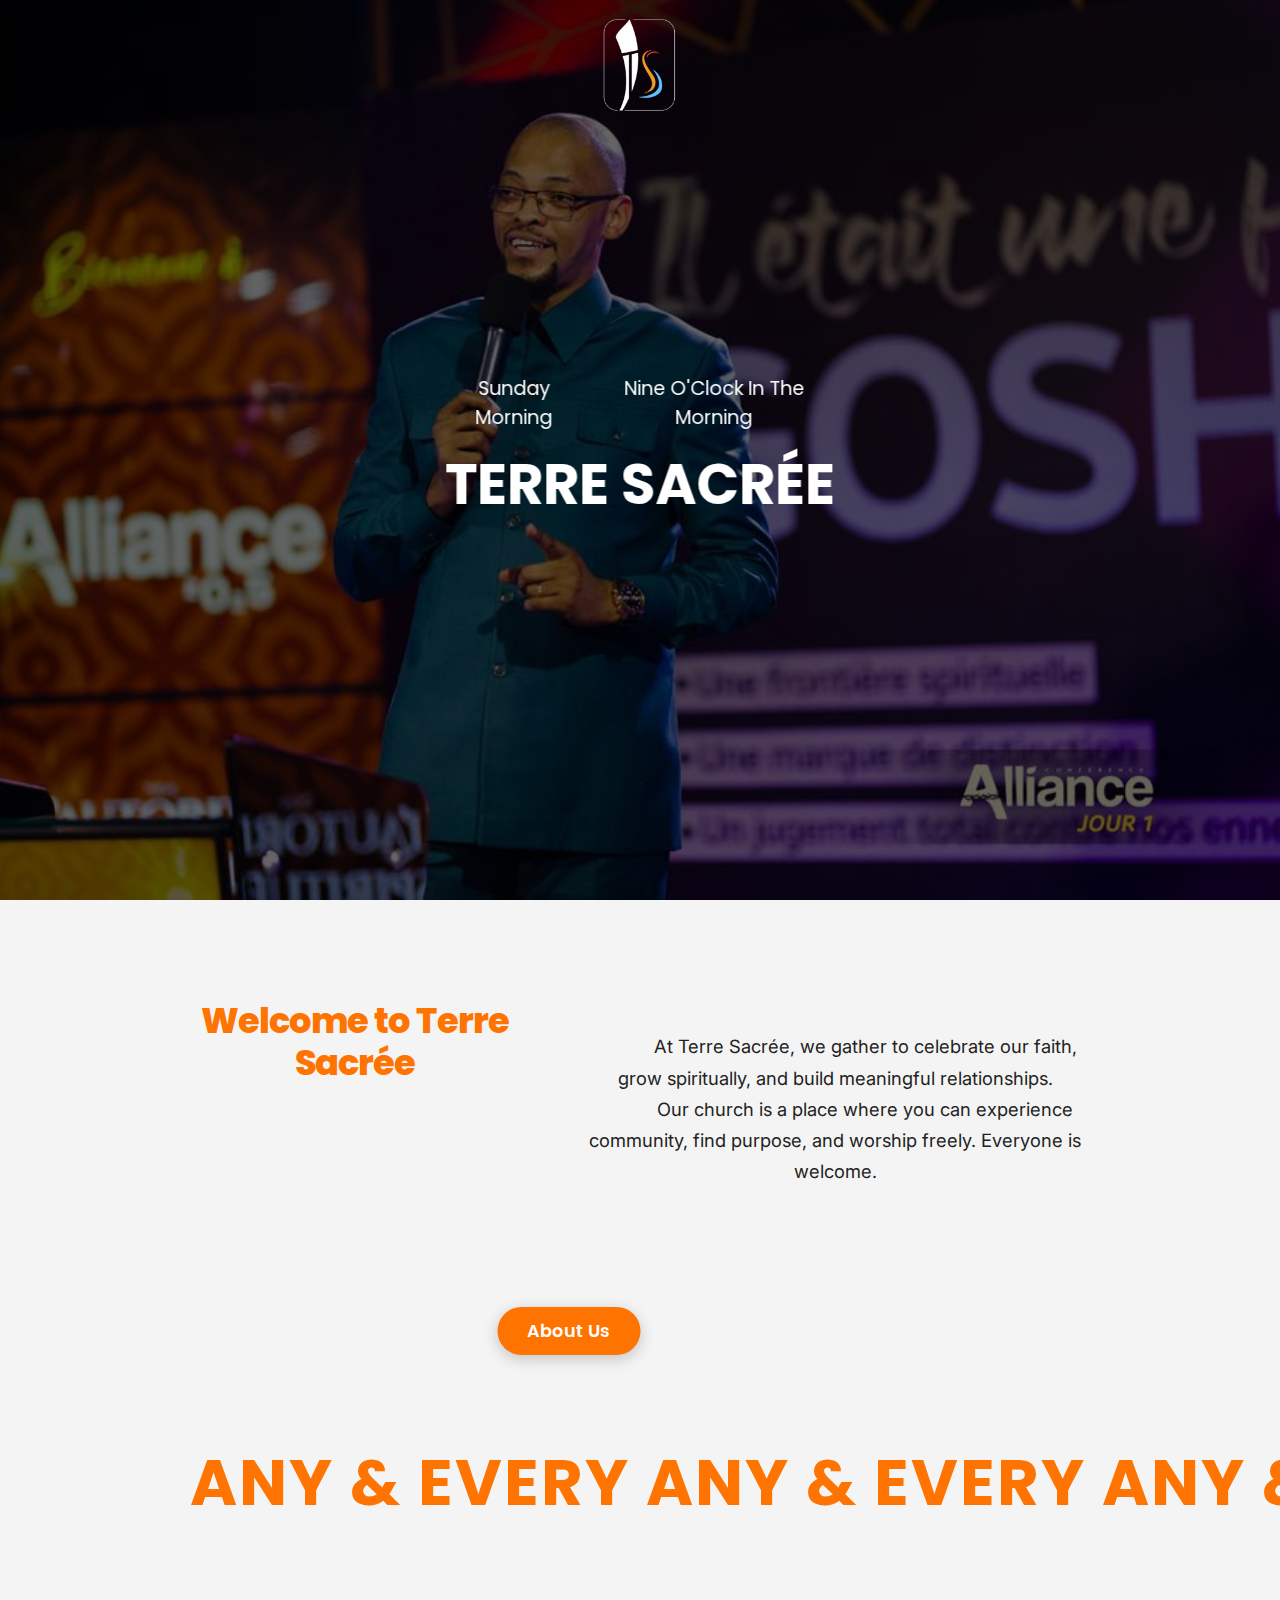
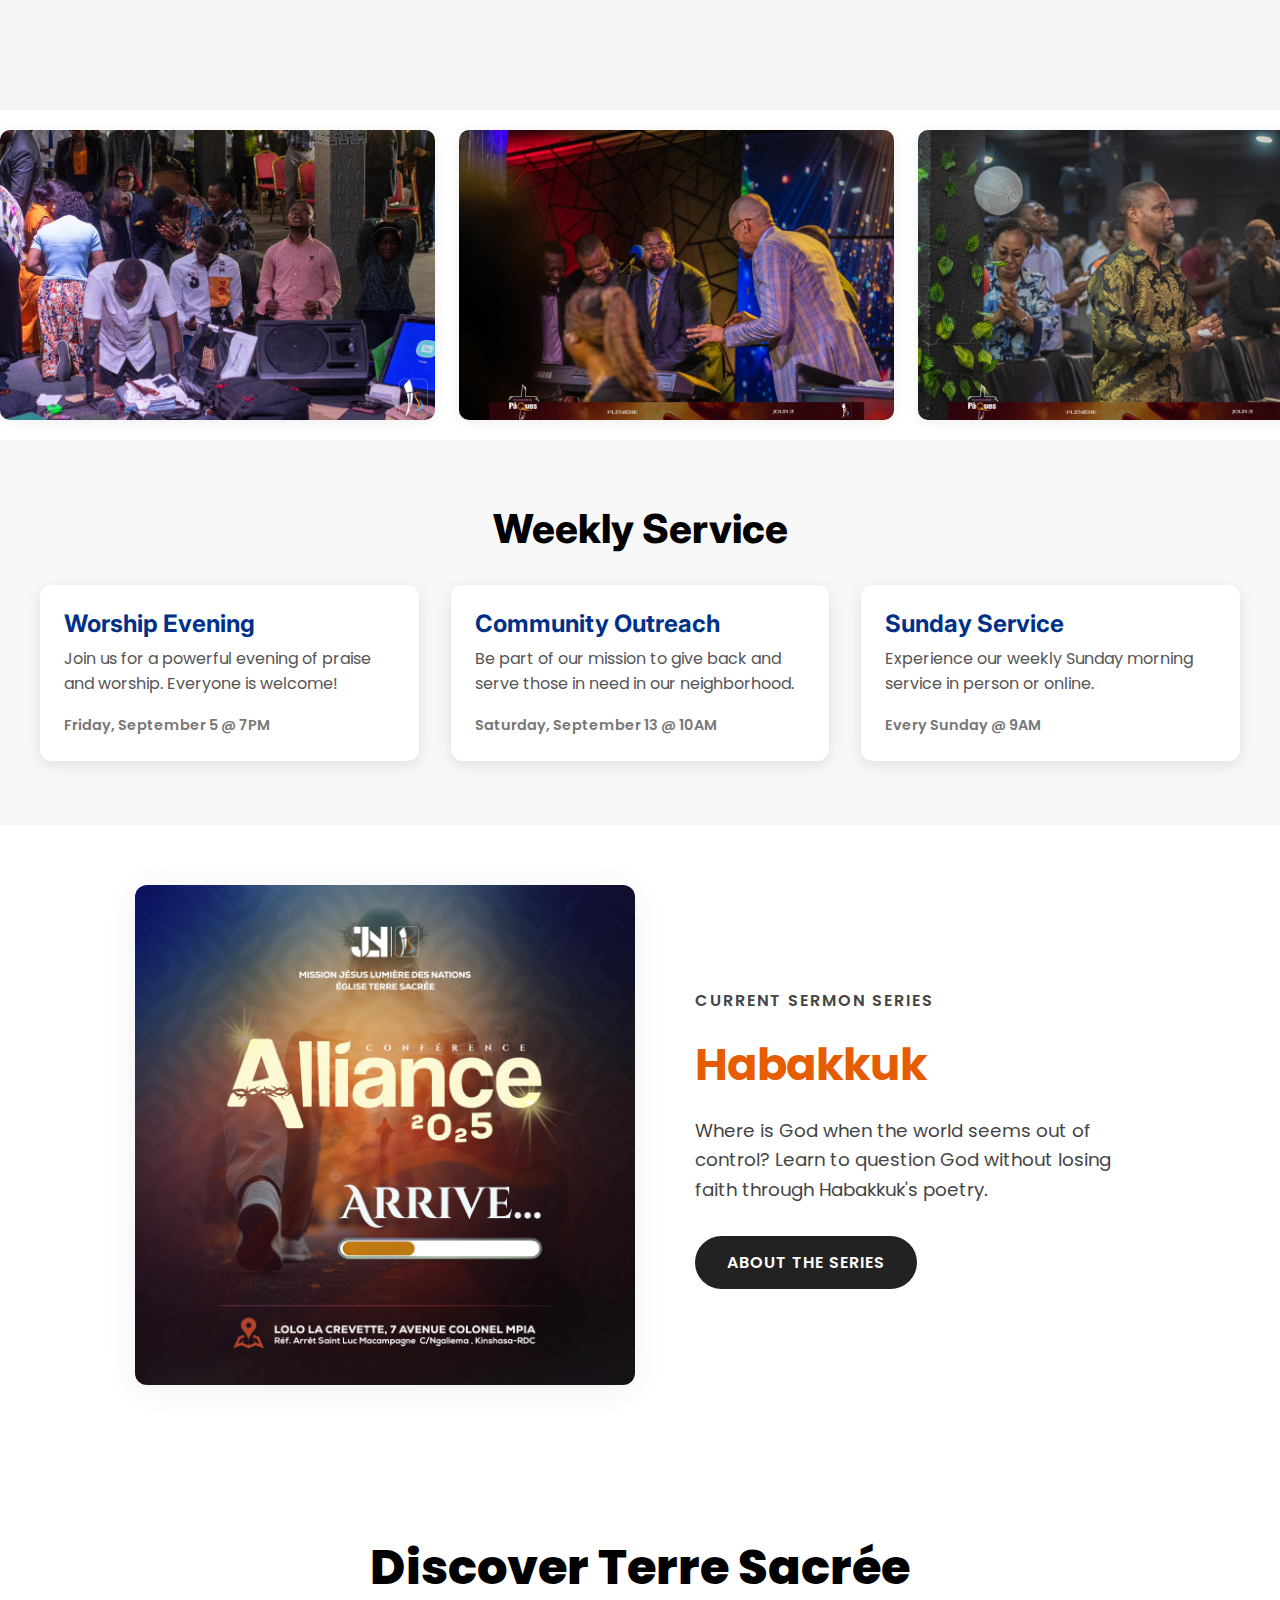
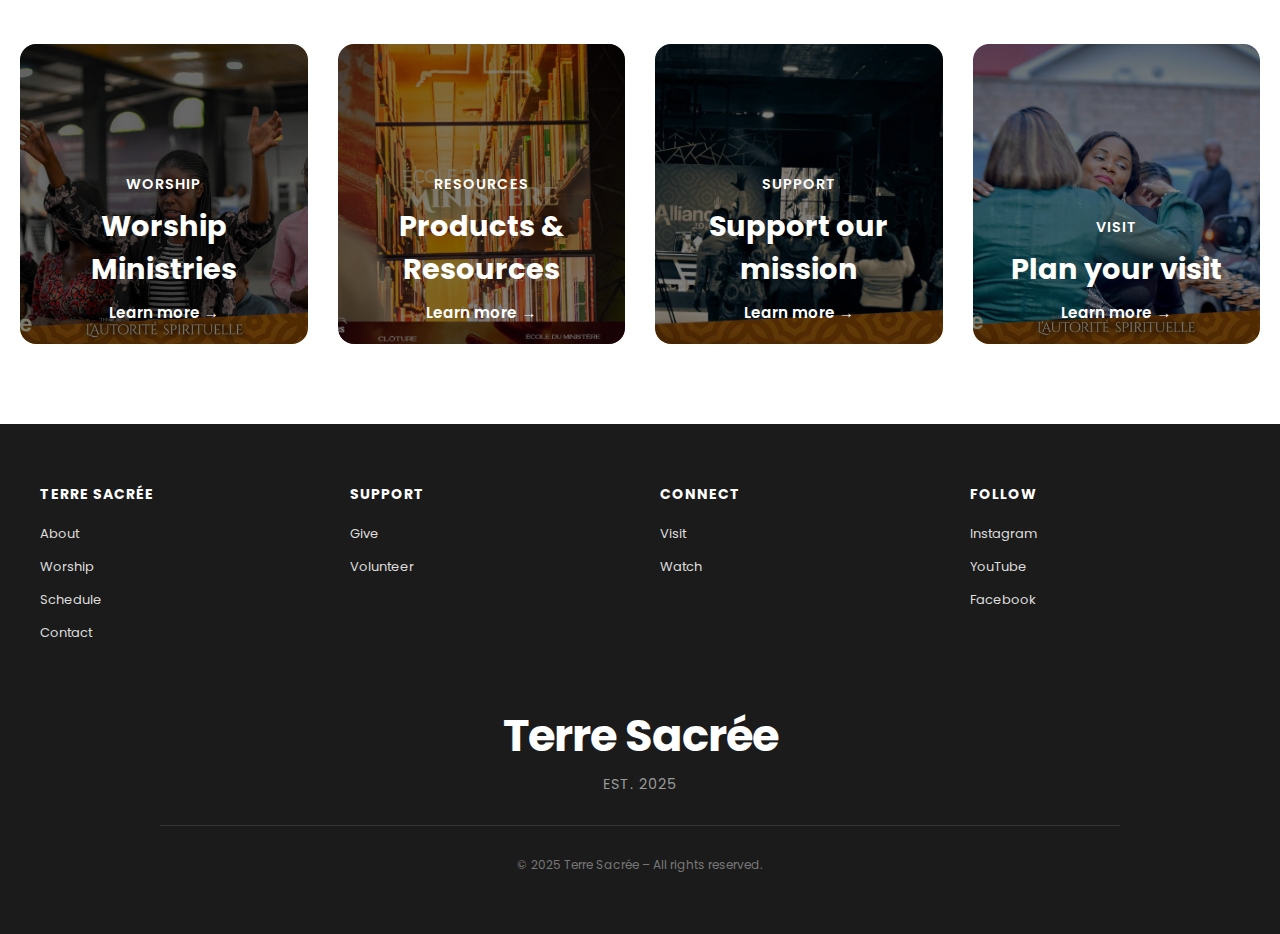
<file: index.html>
<!DOCTYPE html>
<html lang="en">
<head>
    <meta charset="UTF-8">
    <meta name="viewport" content="width=device-width, initial-scale=1.0">
    <title>Terre Sacrée</title>
    <link href="https://fonts.googleapis.com/css?family=Poppins:400,700,800&display=swap" rel="stylesheet">
    <link href="https://fonts.googleapis.com/css?family=Inter:400,700,800&display=swap" rel="stylesheet">
    <link rel="stylesheet" href="style.css">
    <script src="script.js"></script>
</head>
<body>
    <header class="hero">
    <div class="slider-container">
        <div class="slide active">
        <img src="./photos/Background image 1.jpg" alt="Church Image 1">
        </div>
        <div class="slide">
        <img src="./photos/Background image 2.jpg" alt="Church Image 2">
        </div>
        <div class="slide">
        <img src="./photos/Background image 3.jpg" alt="Church Image 3">
        </div>
        <div class="slide">
        <img src="./photos/Background image 4.jpg" alt="Church Image 4">
        </div>
        <div class="slide">
        <img src="./photos/Background image 5.jpg" alt="Church Image 5">
        </div>
        <div class="slide">
        <img src="./photos/Background image 6.jpg" alt="Church Image 6">
        </div>
        <div class="slide">
        <img src="./photos/Background image 7.jpg" alt="Church Image 7">
        </div>
        <div class="slide">
        <img src="./photos/Background image 8.jpg" alt="Church Image 8">
        </div>
        <div class="slide">
        <img src="./photos/Background image 9.jpg" alt="Church Image 9">
        </div>
    </div>
    <div class="hero-overlay">
        <div class="hero-top">
        <div class="logo"><a href="/index.html" aria-label="Terre Sacrée Home"></a></div>
        </div>
        <div class="hero-center">
        <div class="hero-tagline">
            <span class="left">Sunday Morning</span>
            <span class="right">Nine O'Clock In The Morning</span>
        </div>
        <h1 class="hero-title">Terre Sacrée</h1>
        </div>
    </div>
    </header>
    <nav class="hero-nav">
        <a href="/about/about.html">About</a>
        <a href="/schedule/schedule.html">Schedule</a>
        <a href="/watch/watch.html">Watch</a>
        <a href="/shop/shop.html">Shop</a>
        <a href="/worship/worship.html">Worship</a>
        <a href="/give/give.html">Give</a>
        <a href="/visit/visit.html" class="give-btn">Visit</a>
    </nav>

    <!-- About Section -->
    <section id="about" class="section-about">
    <div class="container">
      <div class="about-flex">
        <h2>Welcome to Terre Sacrée</h2>
        <p> 
            At Terre Sacrée, we gather to celebrate our faith, grow spiritually, and build meaningful relationships.
            Our church is a place where you can experience community, find purpose, and worship freely. Everyone is welcome.
        </p>
        <div class="about-btn-fixed">
          <a href="/about/about.html">About Us</a>
        </div>
        
        <div class="scrolling-text-container">
        <div class="scrolling-text">
            <span>ANY & EVERY ANY & EVERY ANY & EVERY ANY & EVERY</span>
        </div>
      </div>
    </div>
    </section>

    <!-- Image Scroller Section -->
    <section class="scroll-gallery">
        <div class="scroll-wrapper">
            <img src="./photos/489004667_1100872168747451_3459086182502702738_n.jpg" alt="slide1">
            <img src="./photos/491684942_1109174051250596_8704227355010419597_n.jpg" alt="slide2">
            <img src="./photos/491736700_1109175231250478_1716666743057064474_n.jpg" alt="slide3">
            <img src="./photos/491827380_1109174567917211_8923879738955636388_n.jpg" alt="slide4">
            <img src="./photos/Slideshow 1.jpg" alt="slide5">
            <img src="./photos/Slideshow 2.jpg" alt="slide6">
            <img src="./photos/Slideshow 3.jpg" alt="slide7">
            <img src="./photos/Slideshow 4.jpg" alt="slide8">
            <img src="./photos/Slideshow 5.jpg" alt="slide9">
            <img src="./photos/Slideshow 6.jpg" alt="slide10">
            <img src="./photos/Slideshow 7.jpg" alt="slide11">
            <img src="./photos/Slideshow 8.jpg" alt="slide12">
            <img src="./photos/Slideshow 9.jpg" alt="slide13">
            <!-- Duplicate images for seamless scroll -->
            <img src="./photos/489004667_1100872168747451_3459086182502702738_n.jpg" alt="slide1">
            <img src="./photos/491684942_1109174051250596_8704227355010419597_n.jpg" alt="slide2">
            <img src="./photos/491736700_1109175231250478_1716666743057064474_n.jpg" alt="slide3">
            <img src="./photos/491827380_1109174567917211_8923879738955636388_n.jpg" alt="slide4">
            <img src="./photos/Slideshow 1.jpg" alt="slide5">
            <img src="./photos/Slideshow 2.jpg" alt="slide6">
            <img src="./photos/Slideshow 3.jpg" alt="slide7">
            <img src="./photos/Slideshow 4.jpg" alt="slide8">
            <img src="./photos/Slideshow 5.jpg" alt="slide9">
            <img src="./photos/Slideshow 6.jpg" alt="slide10">
            <img src="./photos/Slideshow 7.jpg" alt="slide11">
            <img src="./photos/Slideshow 8.jpg" alt="slide12">
            <img src="./photos/Slideshow 9.jpg" alt="slide13">
        </div>
    </section>

    <!-- Schedule Section -->
    <section class="events">
        <div class="container">
            <h2>Weekly Service</h2>
            <div class="event-grid">
                <div class="event-card">
                    <h3>Worship Evening</h3>
                    <p>Join us for a powerful evening of praise and worship. Everyone is welcome!</p>
                    <span>Friday, September 5 @ 7PM</span>
                </div>
                <div class="event-card">
                    <h3>Community Outreach</h3>
                    <p>Be part of our mission to give back and serve those in need in our neighborhood.</p>
                    <span>Saturday, September 13 @ 10AM</span>
                </div>
                <div class="event-card">
                    <h3>Sunday Service</h3>
                    <p>Experience our weekly Sunday morning service in person or online.</p>
                    <span>Every Sunday @ 9AM</span>
                </div>
            </div>
        </div>
    </section>

    <!-- Watch Section -->
    <section id="watch" class="section-watch">
      <div class="watch-container">
        <div class="watch-image">
          <img src="./photos/Video thumbnail.jpg" alt="Habakkuk Sermon Series Collage" />
        </div>
        <div class="watch-info">
          <span class="watch-label">Current Sermon Series</span>
          <h2 class="watch-title">Habakkuk</h2>
          <p class="watch-desc">
            Where is God when the world seems out of control? Learn to question God without losing faith through Habakkuk's poetry.
          </p>
          <a href="/watch/watch.html" class="watch-btn">About The Series</a>
        </div>
      </div>
    </section>

    <section class="discover-section">
  <h2>Discover Terre Sacrée</h2>
  <div class="discover-grid">
    <div class="discover-card" style="background-image: url('./photos/Worship.jpg');">
      <div class="overlay">
        <span class="label">WORSHIP</span>
        <h3>Worship Ministries</h3>
        <a href="/worship/worship.html">Learn more →</a>
      </div>
    </div>
    <div class="discover-card" style="background-image: url('./photos/Merch.jpg');">
      <div class="overlay">
        <span class="label">RESOURCES</span>
        <h3>Products & Resources</h3>
        <a href="/shop/shop.html">Learn more →</a>
      </div>
    </div>
    <div class="discover-card" style="background-image: url('./photos/Give.jpg');">
      <div class="overlay">
        <span class="label">SUPPORT</span>
        <h3>Support our mission</h3>
        <a href="/give/give.html">Learn more →</a>
      </div>
    </div>
    <div class="discover-card" style="background-image: url('./photos/Welcome.jpg');">
      <div class="overlay">
        <span class="label">VISIT</span>
        <h3>Plan your visit</h3>
        <a href="/visit/visit.html">Learn more →</a>
      </div>
    </div>
  </div>
</section>

    <footer class="site-footer">
      <div class="footer-container">
        <div class="footer-columns">
          <div class="footer-column">
            <h4>Terre Sacrée</h4>
            <ul>
              <li><a href="/about/about.html">About</a></li>
              <li><a href="/worship/worship.html">Worship</a></li>
              <li><a href="/schedule/schedule.html">Schedule</a></li>
              <li><a href="#contact">Contact</a></li>
            </ul>
          </div>
          <div class="footer-column">
            <h4>Support</h4>
            <ul>
              <li><a href="/give/give.html">Give</a></li>
              <li><a href="#volunteer">Volunteer</a></li>
            </ul>
          </div>
          <div class="footer-column">
            <h4>Connect</h4>
            <ul>
              <li><a href="/visit/visit.html">Visit</a></li>
              <li><a href="/watch/watch.html">Watch</a></li>
            </ul>
          </div>
          <div class="footer-column">
            <h4>Follow</h4>
            <ul>
              <li><a href="#">Instagram</a></li>
              <li><a href="#">YouTube</a></li>
              <li><a href="#">Facebook</a></li>
            </ul>
          </div>
        </div>

        <a href="#">
          <div class="footer-logo">
              <h2 class="logo-text">Terre Sacrée</h2>
              <p class="est">EST. 2025</p>
          </div>
        </a>

        <hr class="footer-divider" />

        <div class="footer-bottom">
          <p>© 2025 Terre Sacrée – All rights reserved.</p>
        </div>
      </div>
  </footer>

</body>
</html>
</file>
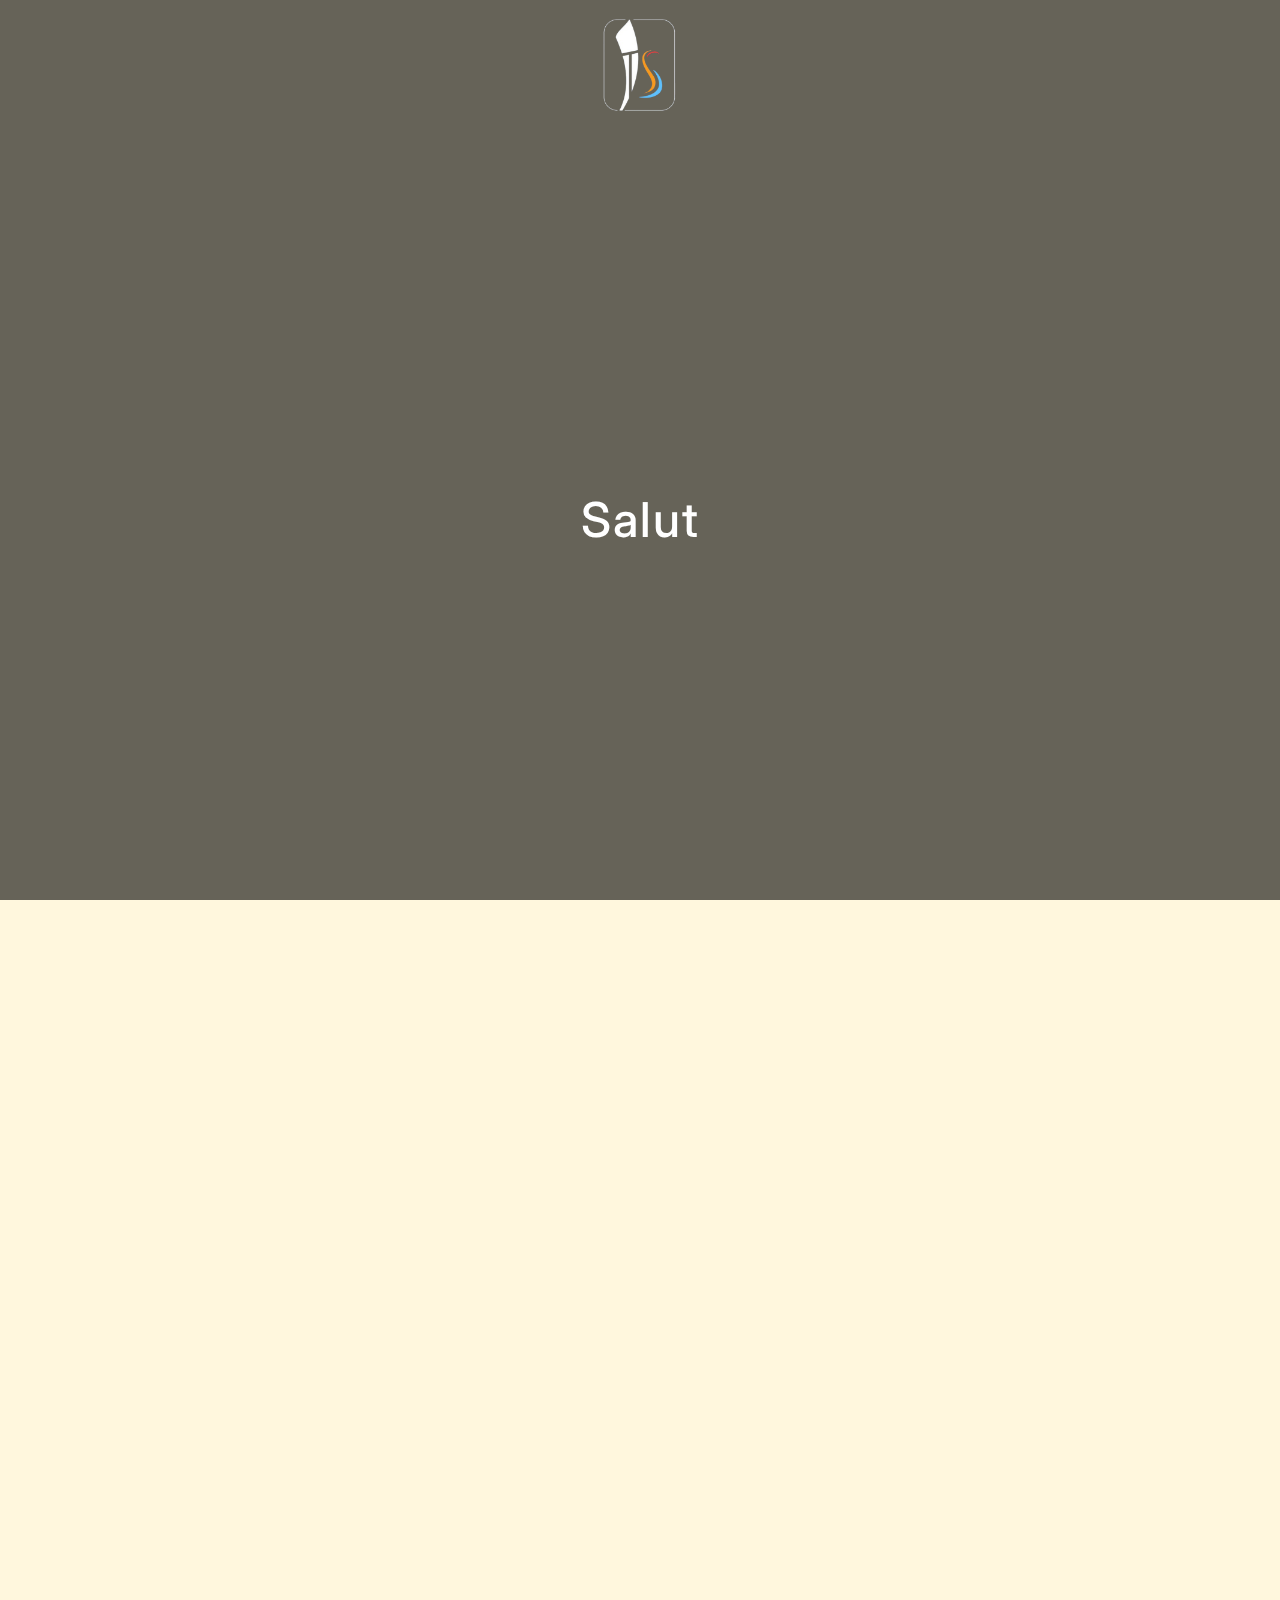
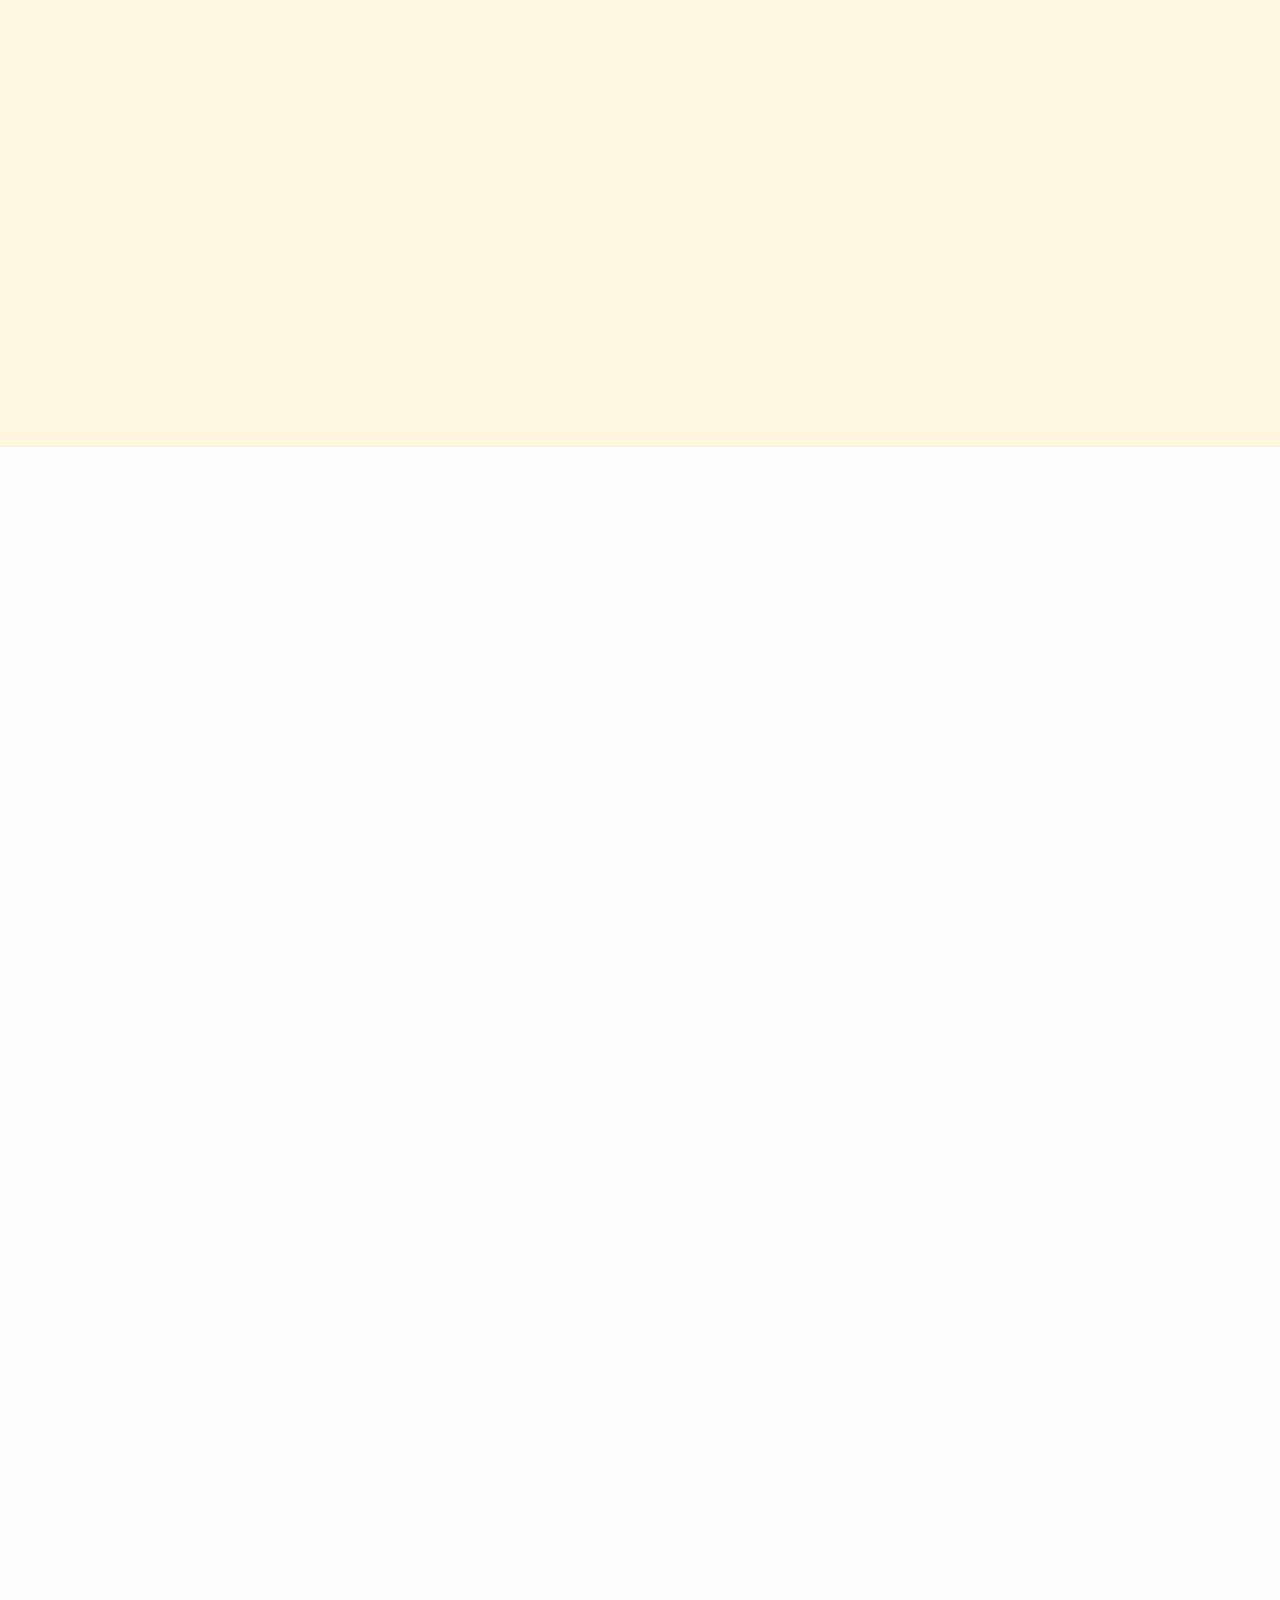
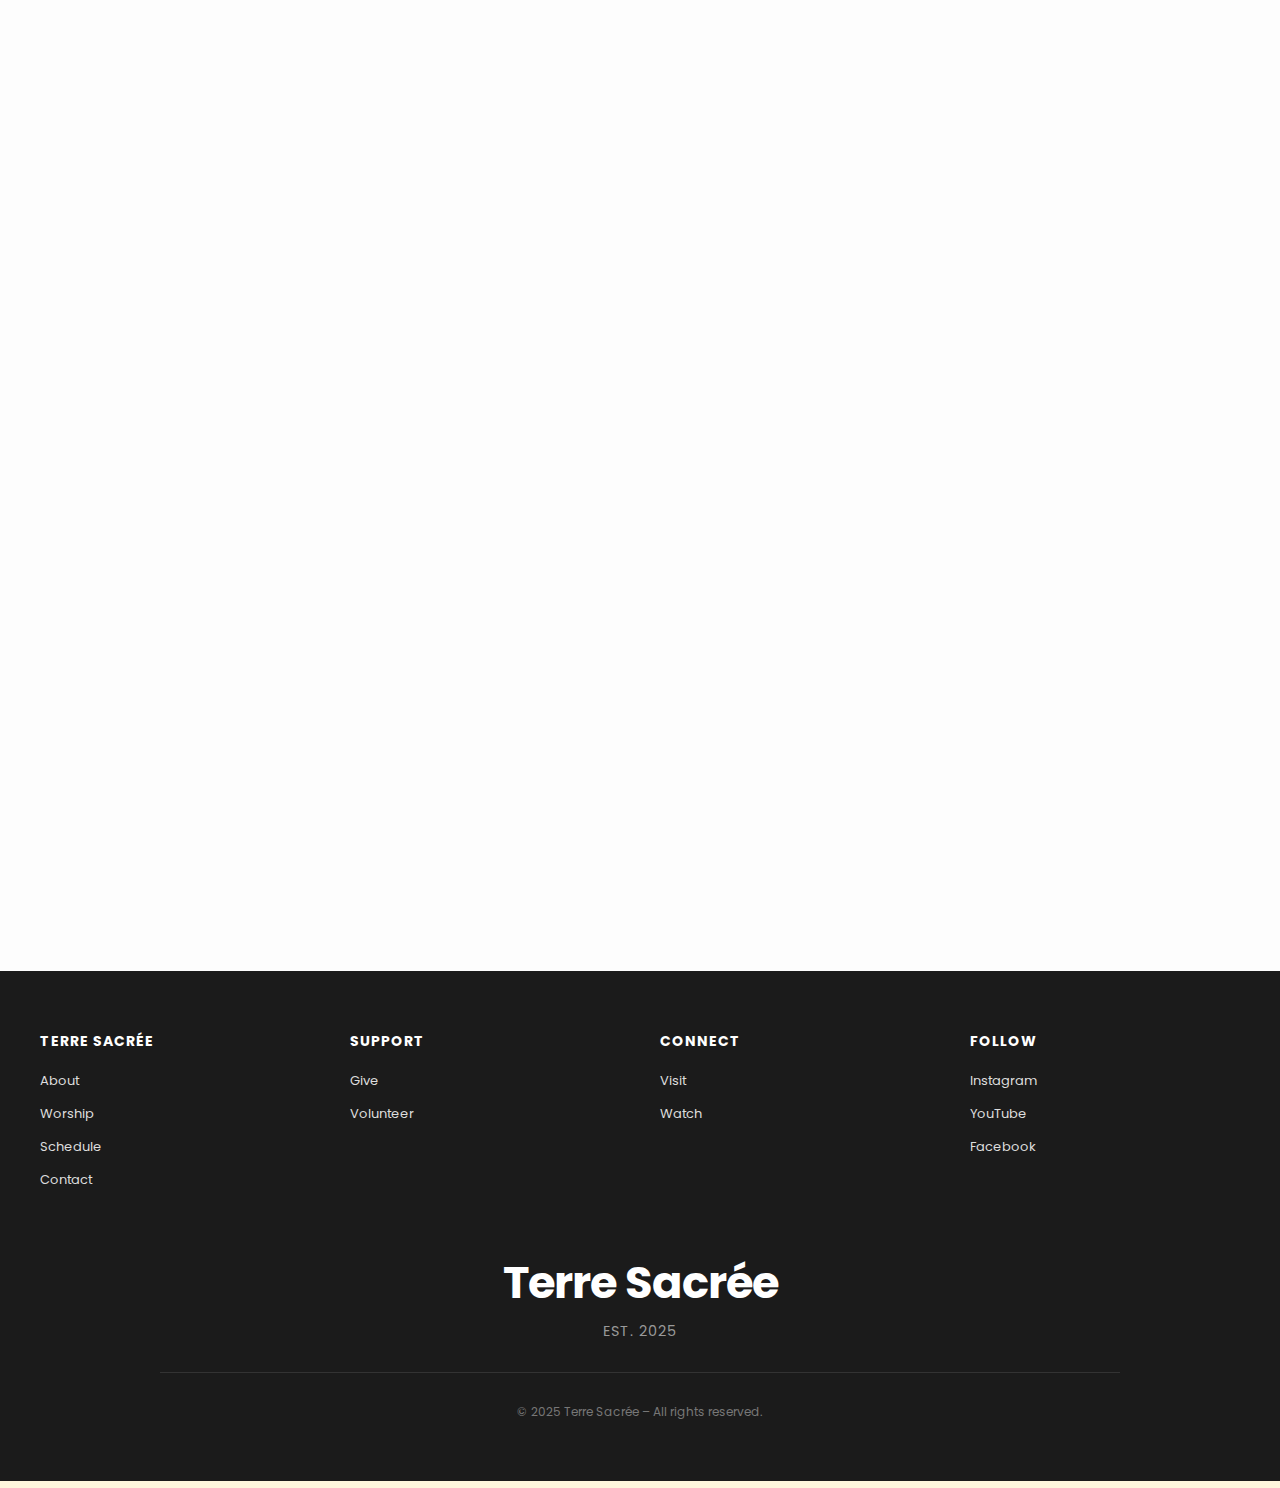
<file: About/about.html>
<!DOCTYPE html>
<html lang="en">
<head>
    <meta charset="UTF-8">
    <meta name="viewport" content="width=device-width, initial-scale=1.0">
    <title>About</title>
    <link href="https://fonts.googleapis.com/css?family=Poppins:400,700,800&display=swap" rel="stylesheet">
    <link href="https://fonts.googleapis.com/css?family=Inter:400,700,800&display=swap" rel="stylesheet">
    <link rel="stylesheet" href="style.css">
    <script src="script.js"></script>
</head>
<body>
    <header class="hero">
    <div class="background-image">
    </div>
    <div class="hero-overlay">
        <div class="hero-top">
        <div class="logo"><a href="/index.html" aria-label="Terre Sacrée Home"></a></div>
        </div>
        <div class="hero-center animate-on-scroll">Salut</div>
    </div>
    </header>
    <nav class="hero-nav">
        <a href="/About/about.html">About</a>
        <a href="/Schedule/schedule.html">Schedule</a>
        <a href="/Watch/watch.html">Watch</a>
        <a href="/Shop/shop.html">Shop</a>
        <a href="/Worship/worship.html">Worship</a>
        <a href="#give">Give</a>
        <a href="/Visit/visit.html" class="give-btn">Visit</a>
    </nav>

  <section class="container">
    <section class="container animate-on-scroll">
      <div class="faq-left">
        <h1>FAQS</h1>
        <p>Did the question you have not pop up here?<br>
        No problem. Reach out to us and we'll do our best to answer it.</p>
        <button class="contact-btn">CONTACT</button>
      </div>
      <div class="faq-right">
        <div class="faq-item">
          <div class="faq-header">
            <span>WHEN AND WHERE DOES BREAKAWAY MEET?</span>
            <span class="plus">+</span>
          </div>
          <div class="faq-content">
              <p>Breakaway meets every Tuesday night at 9 PM during the fall and spring semesters.</p>
          </div>
        </div>
        <div class="faq-item">
          <div class="faq-header">
            <span>WHO CAN COME TO BREAKAWAY?</span>
            <span class="plus">+</span>
          </div>
          <div class="faq-content">
                <p>Breakaway is open to all college students, regardless of their background or beliefs. We welcome everyone to join us for a night of worship, teaching, and community.</p>
          </div>
        </div>
        <div class="faq-item">
          <div class="faq-header">
            <span>HOW MUCH IS ADMISSION?</span>
            <span class="plus">+</span>
          </div>
          <div class="faq-content">
                <p>Admission to Breakaway is free! We believe in making our events accessible to all students, so there is no cost to attend.</p>
          </div>
        </div>
        <div class="faq-item">
          <div class="faq-header">
            <span>HOW CAN I STAY CONNECTED?</span>
            <span class="plus">+</span>
          </div>
          <div class="faq-content">
                <p>You can stay connected with Breakaway by following us on social media, subscribing to our newsletter, and joining our community groups. We also encourage you to attend our events regularly to stay updated.</p>
          </div>
        </div>
        <div class="faq-item">
          <div class="faq-header">
            <span>CAN I APPLY TO VOLUNTEER?</span>
            <span class="plus">+</span>
          </div>
          <div class="faq-content">
                <p>Yes! We are always looking for volunteers to help with various aspects of Breakaway, from setup and teardown to serving in different roles during the event. If you're interested in volunteering, please reach out to us through our contact page.</p>
          </div>
        </div>
        <div class="faq-item">
          <div class="faq-header">
            <span>WHO TEACHES AT BREAKAWAY?</span>
            <span class="plus">+</span>
          </div>
          <div class="faq-content">
                <p>Breakaway features a variety of speakers, including pastors, leaders, and guest speakers from different backgrounds. Each week, we aim to bring fresh perspectives and teachings to inspire and encourage our community.</p>
          </div>
        </div>
        <div class="faq-item">
          <div class="faq-header">
            <span>HOW DO I LIVESTREAM BREAKAWAY?</span>
            <span class="plus">+</span>
          </div>
          <div class="faq-content">
                <p>You can livestream Breakaway through our website or social media channels. We provide a live stream of each event for those who cannot attend in person, allowing you to participate from anywhere.</p>
          </div>
        </div>
      </div>
    </section>
  </section>

  <section class="what-we-believe-container">
    <section class="what-we-believe-container animate-on-scroll">
      <div class="left-section">
        <h1>WHAT WE BELIEVE</h1>
        <p>
          We're a gospel-centered community that celebrates the life, death, resurrection, and teachings of Jesus.
          We affirm the historic <a href="#">Nicene Creed</a> and feel closely aligned with the beliefs outlined in
          <a href="#">The Lausanne Covenant</a>.
        </p>
      </div>
      <div class="right-section">
        <div class="belief-box">
          <h2>GOD IS</h2>
          <p>The one and only true God exists eternally in three persons: Father, Son, and Holy Spirit...</p>
          <p class="scripture">Deuteronomy 6:4; Isaiah 45:5-6</p>
        </div>
        <div class="belief-box">
          <h2>WE BEAR GOD'S IMAGE</h2>
          <p>All people are created in the image of God, have dignity and worth from the moment of conception...</p>
          <p class="scripture">Genesis 1:26-27; Exodus 20:14</p>
        </div>
        <div class="belief-box">
          <h2>SIN IS THE PROBLEM</h2>
          <p>Even though we were created in God’s very image, due to the entrance of sin into the world...</p>
          <p class="scripture">Genesis 6:5; Psalm 51:5</p>
        </div>
        <div class="belief-box">
          <h2>JESUS IS THE ANSWER</h2>
          <p>The Gospel is the good news that through His death and resurrection, Jesus saves, sustains, sanctifies...</p>
          <p class="scripture">Romans 1:16-17; Ephesians 2:8-9</p>
        </div>
        <div class="belief-box">
          <h2>THE HOLY SPIRIT</h2>
          <p>The Holy Spirit is God and the third person of the Trinity. He indwells every believer...</p>
          <p class="scripture">John 14:16-17; Acts 1:8</p>
        </div>
        <div class="belief-box">
          <h2>THE CHURCH</h2>
          <p>The Church is the body of Christ, composed of all true believers...</p>
          <p class="scripture">Matthew 28:18-20; Acts 2:42-47</p>
        </div>
        <div class="belief-box">
          <h2>THE BIBLE</h2>
          <p>The Bible is the inspired, inerrant, and authoritative Word of God...</p>
          <p class="scripture">Psalm 19:7-11; 2 Timothy 3:16-17</p>
        </div>
        <div class="belief-box">
          <h2>ETERNITY</h2>
          <p>All people will face eternal judgment. Those who have trusted in Jesus Christ...</p>
          <p class="scripture">Matthew 25:46; John 5:28-29</p>
        </div>
      </div>
    </section>
  </section>

  <footer class="site-footer">
  <div class="footer-container">
    <div class="footer-columns">
      <div class="footer-column">
        <h4>Terre Sacrée</h4>
        <ul>
          <li><a href="/About/about.html">About</a></li>
          <li><a href="#worship">Worship</a></li>
          <li><a href="/Schedule/schedule.html">Schedule</a></li>
          <li><a href="#contact">Contact</a></li>
        </ul>
      </div>
      <div class="footer-column">
        <h4>Support</h4>
        <ul>
          <li><a href="#give">Give</a></li>
          <li><a href="#volunteer">Volunteer</a></li>
        </ul>
      </div>
      <div class="footer-column">
        <h4>Connect</h4>
        <ul>
          <li><a href="#visit">Visit</a></li>
          <li><a href="#watch">Watch</a></li>
        </ul>
      </div>
      <div class="footer-column">
        <h4>Follow</h4>
        <ul>
          <li><a href="#">Instagram</a></li>
          <li><a href="#">YouTube</a></li>
          <li><a href="#">Facebook</a></li>
        </ul>
      </div>
    </div>

    <div class="footer-logo">
      <h2 class="logo-text">Terre Sacrée</h2>
      <p class="est">EST. 2025</p>
    </div>

    <hr class="footer-divider" />

    <div class="footer-bottom">
      <p>© 2025 Terre Sacrée – All rights reserved.</p>
    </div>
  </div>
  </footer>

</body>
</html>
</file>
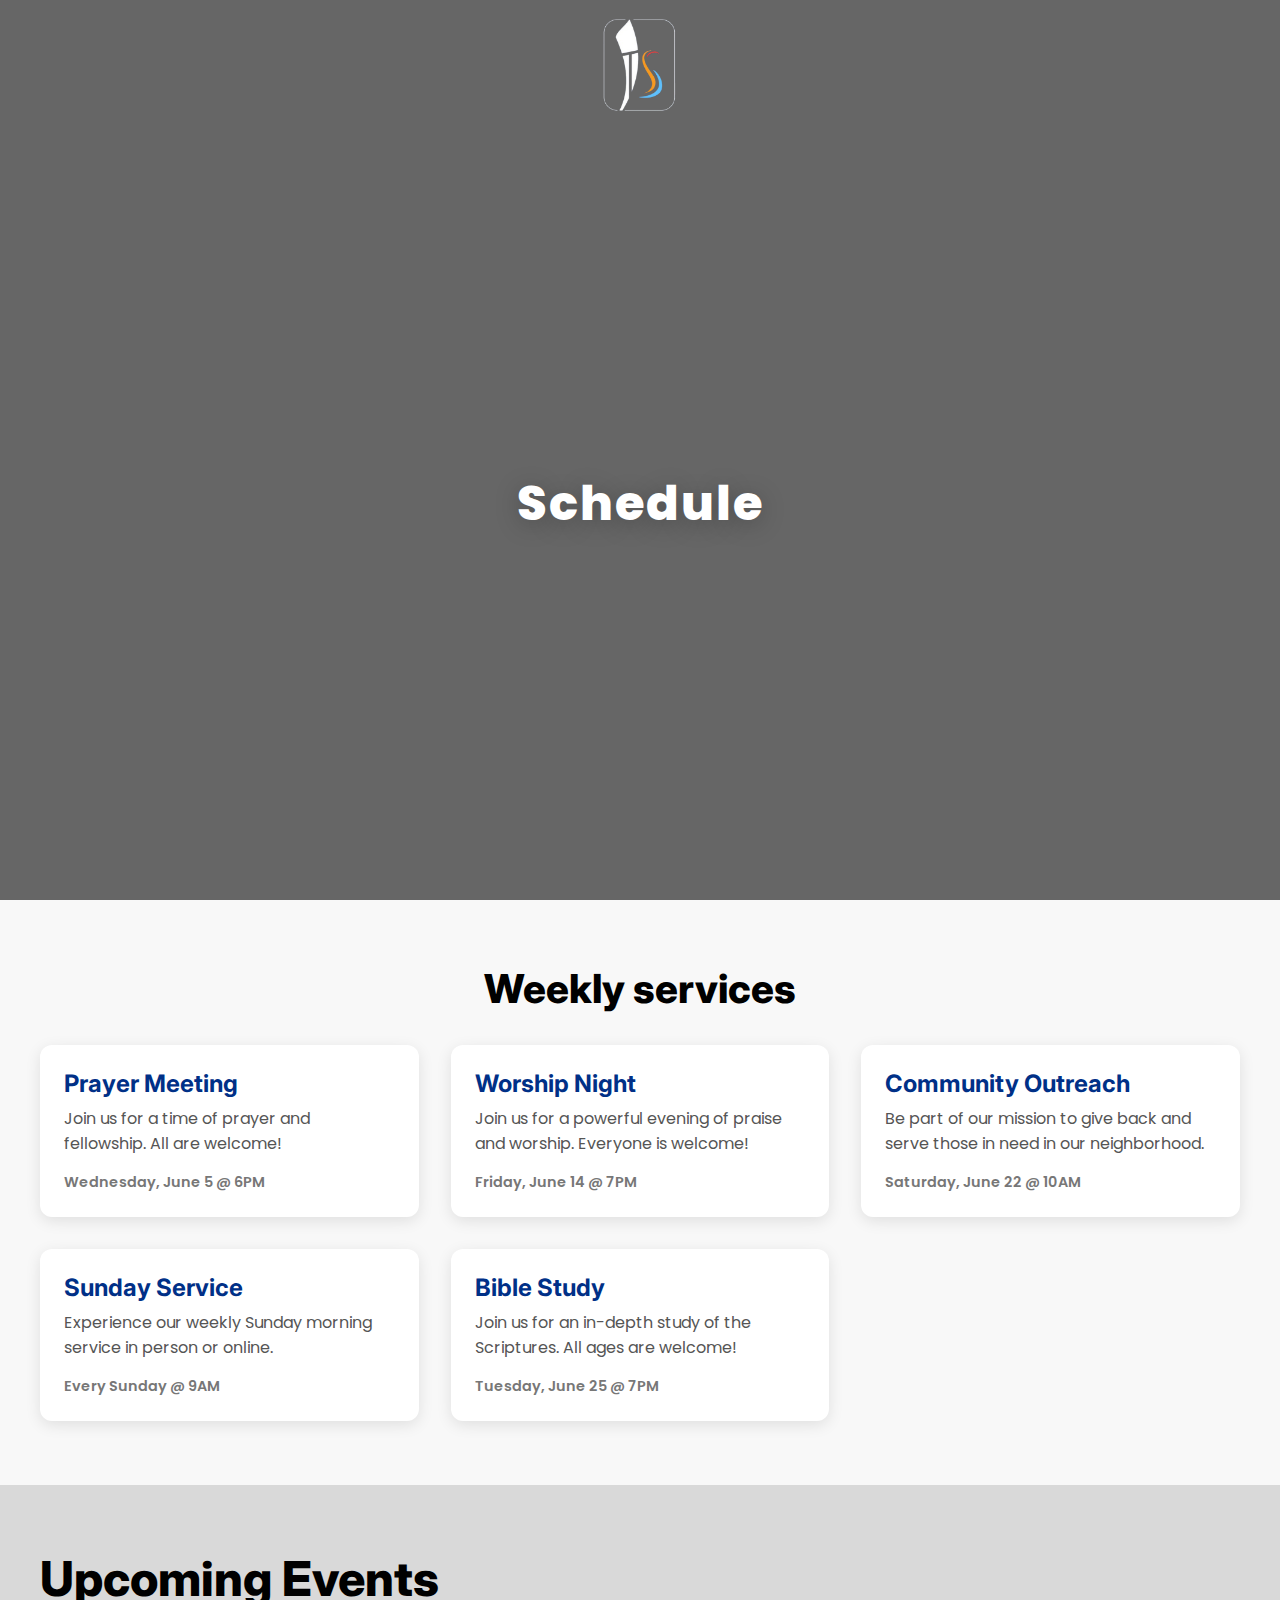
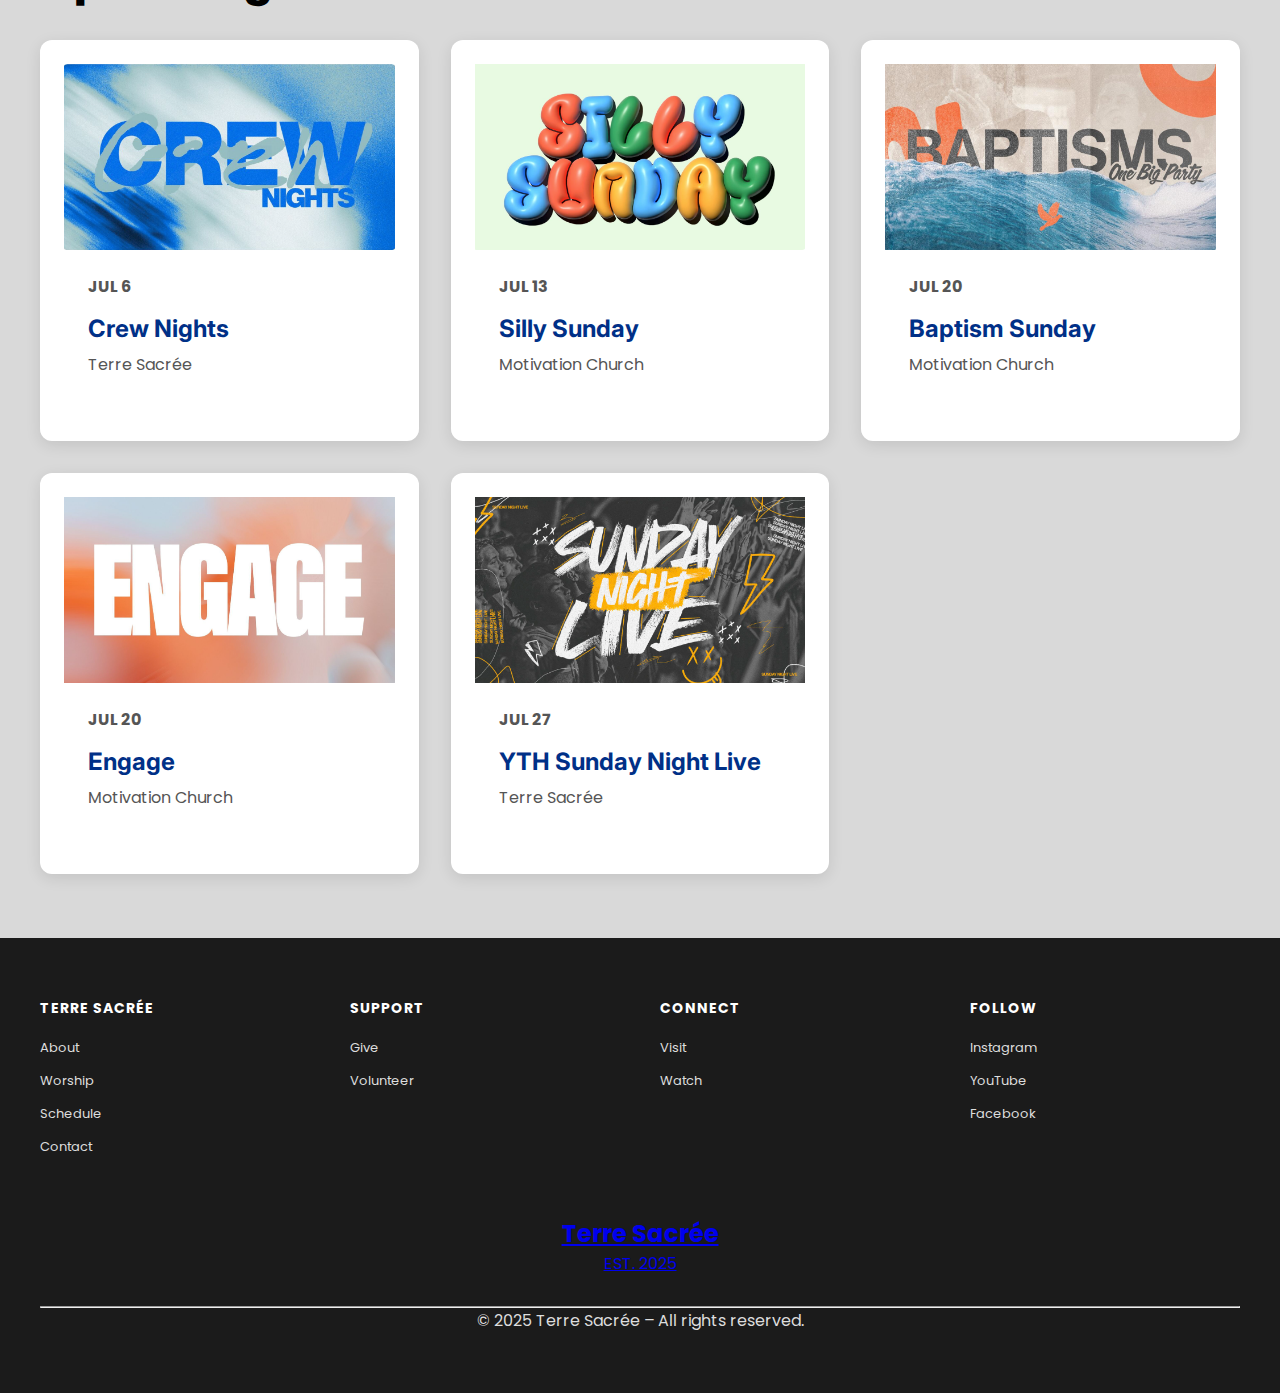
<file: Schedule/schedule.html>
<!DOCTYPE html>
<html lang="en">
<head>
    <meta charset="UTF-8">
    <meta name="viewport" content="width=device-width, initial-scale=1.0">
    <title>Schedule</title>
    <link href="https://fonts.googleapis.com/css?family=Poppins:400,700,800&display=swap" rel="stylesheet">
    <link href="https://fonts.googleapis.com/css?family=Inter:400,700,800&display=swap" rel="stylesheet">
    <link rel="stylesheet" href="style.css">
    <script src="script.js"></script>
</head>
<body>
    <header class="hero">
    <div class="background-image">
    </div>
    <div class="hero-overlay">
        <div class="hero-top">
        <div class="logo"><a href="/index.html" aria-label="Terre Sacrée Home"></a></div>
        </div>
        <div class="hero-center animate-on-scroll">Schedule</div>
    </div>
    </header>
    <nav class="hero-nav">
        <a href="/About/about.html">About</a>
        <a href="/Schedule/schedule.html">Schedule</a>
        <a href="/Watch/watch.html">Watch</a>
        <a href="/Shop/shop.html">Shop</a>
        <a href="/Worship/worship.html">Worship</a>
        <a href="/Give/give.html">Give</a>
        <a href="/Visit/visit.html" class="give-btn">Visit</a>
    </nav>

    <!-- Weekly services section -->
    <section class="events">
      <div class="container">
        <h2>Weekly services</h2>
        <div class="event-grid">
          <div class="event-card animate-on-scroll">
            <h3>Prayer Meeting</h3>
            <p>Join us for a time of prayer and fellowship. All are welcome!</p>
            <span>Wednesday, June 5 @ 6PM</span>
          </div>
          <div class="event-card animate-on-scroll">
            <h3>Worship Night</h3>
            <p>Join us for a powerful evening of praise and worship. Everyone is welcome!</p>
            <span>Friday, June 14 @ 7PM</span>
          </div>
          <div class="event-card animate-on-scroll">
            <h3>Community Outreach</h3>
            <p>Be part of our mission to give back and serve those in need in our neighborhood.</p>
            <span>Saturday, June 22 @ 10AM</span>
          </div>
          <div class="event-card animate-on-scroll">
            <h3>Sunday Service</h3>
            <p>Experience our weekly Sunday morning service in person or online.</p>
            <span>Every Sunday @ 9AM</span>
          </div>
          <div class="event-card animate-on-scroll">
            <h3>Bible Study</h3>
            <p>Join us for an in-depth study of the Scriptures. All ages are welcome!</p>
            <span>Tuesday, June 25 @ 7PM</span>
          </div>
        </div>
      </div>
    </section>

    <!-- Upcoming Events section -->
    <section class="upcoming-events-section animate-on-scroll">
      <div class="events-header">
        <h2>Upcoming Events</h2>
      </div>
      <div class="events-grid">
        <div class="event-card animate-on-scroll">
          <a href="/Schedule/Upcoming-events/crew-nights.html" class="event-card-link">
            <div class="event-image">
              <img src="/photos/crew-night.png" alt="Crew Nights Event">
            </div>
            <div class="event-info">
              <p class="event-date">JUL 6</p>
              <h3 class="event-title">Crew Nights</h3>
              <p class="event-location">Terre Sacrée</p>
            </div>
          </a>
        </div>
        <div class="event-card animate-on-scroll">
          <a href="/Schedule/Upcoming-events/silly-sunday.html" class="event-card-link">
            <div class="event-image">
              <img src="/photos/silly-sunday.png" alt="Silly Sunday Event">
            </div>
            <div class="event-info">
              <p class="event-date">JUL 13</p>
              <h3 class="event-title">Silly Sunday</h3>
              <p class="event-location">Motivation Church</p>
            </div>
          </a>
        </div>
        <div class="event-card animate-on-scroll">
          <a href="/Schedule/Upcoming-events/baptism-sunday.html" class="event-card-link">
            <div class="event-image">
              <img src="/photos/baptism-sunday.png" alt="Baptism Sunday Event">
            </div>
            <div class="event-info">
              <p class="event-date">JUL 20</p>
              <h3 class="event-title">Baptism Sunday</h3>
              <p class="event-location">Motivation Church</p>
            </div>
          </a>
        </div>
        <div class="event-card animate-on-scroll">
          <a href="/Schedule/Upcoming-events/engange.html" class="event-card-link">
            <div class="event-image">
              <img src="/photos/engange.png" alt="Engage Event">
            </div>
            <div class="event-info">
              <p class="event-date">JUL 20</p>
              <h3 class="event-title">Engage</h3>
              <p class="event-location">Motivation Church</p>
            </div>
          </a>
        </div>
        <div class="event-card animate-on-scroll">
          <a href="/Schedule/Upcoming-events/youth-sunday.html" class="event-card-link">
            <div class="event-image">
              <img src="/photos/Screenshot 2025-07-04 at 10.07.05 PM.png" alt="Sunday Night Live Event">
            </div>
            <div class="event-info">
              <p class="event-date">JUL 27</p>
              <h3 class="event-title">YTH Sunday Night Live</h3>
              <p class="event-location">Terre Sacrée</p>
            </div>
          </a>
        </div>
      </div>
    </section>


    <footer class="site-footer">
      <div class="footer-container">
        <div class="footer-columns">
          <div class="footer-column">
            <h4>Terre Sacrée</h4>
            <ul>
              <li><a href="/About/about.html">About</a></li>
              <li><a href="/Worship/worship.html">Worship</a></li>
              <li><a href="/Schedule/schedule.html">Schedule</a></li>
              <li><a href="#contact">Contact</a></li>
            </ul>
          </div>
          <div class="footer-column">
            <h4>Support</h4>
            <ul>
              <li><a href="/Give/give.html">Give</a></li>
              <li><a href="#volunteer">Volunteer</a></li>
            </ul>
          </div>
          <div class="footer-column">
            <h4>Connect</h4>
            <ul>
              <li><a href="#visit">Visit</a></li>
              <li><a href="/Watch/watch.html">Watch</a></li>
            </ul>
          </div>
          <div class="footer-column">
            <h4>Follow</h4>
            <ul>
              <li><a href="#">Instagram</a></li>
              <li><a href="#">YouTube</a></li>
              <li><a href="#">Facebook</a></li>
            </ul>
          </div>
        </div>

        <a href="#">
          <div class="footer-logo">
              <h2 class="logo-text">Terre Sacrée</h2>
              <p class="est">EST. 2025</p>
          </div>
        </a>

        <hr class="footer-divider" />

        <div class="footer-bottom">
          <p>© 2025 Terre Sacrée – All rights reserved.</p>
        </div>
      </div>
  </footer>

</body>
</html>
</file>
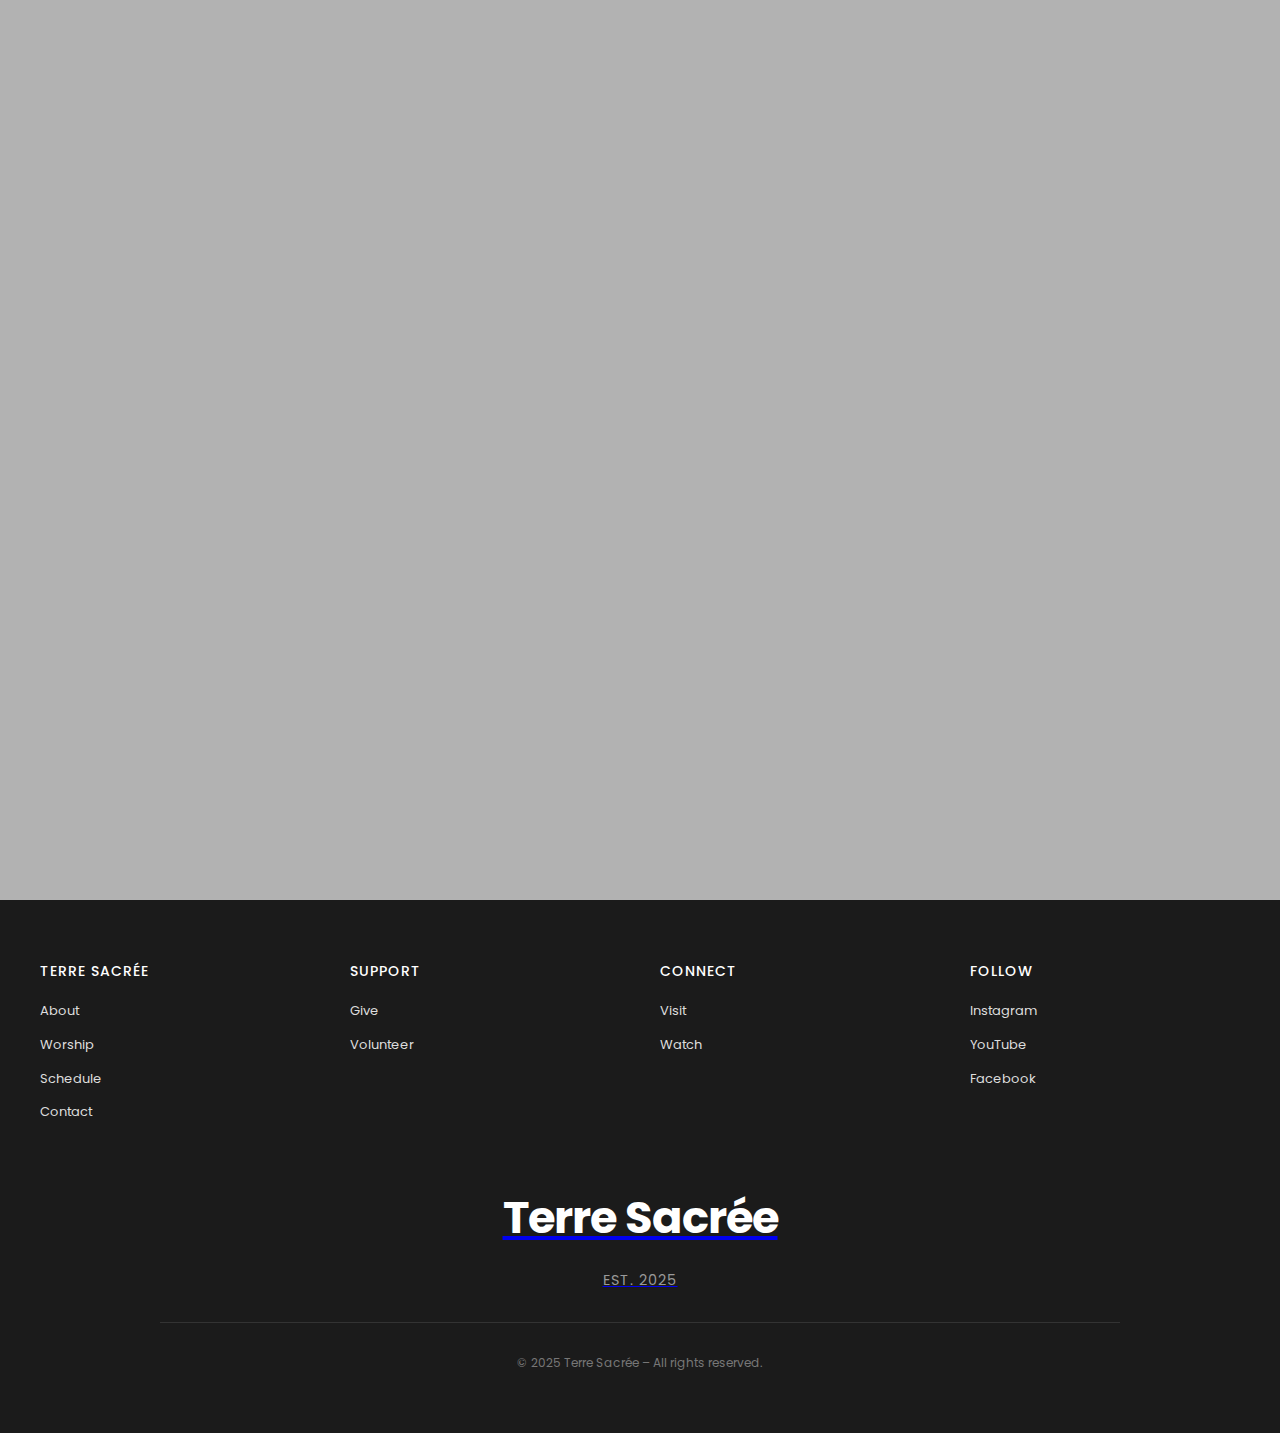
<file: Worship/worship.html>
<!DOCTYPE html>
<html lang="en">
<head>
    <meta charset="UTF-8">
    <meta name="viewport" content="width=device-width, initial-scale=1.0">
    <title>Worship</title>
    <link href="https://fonts.googleapis.com/css?family=Poppins:400,700,800&display=swap" rel="stylesheet">
    <link href="https://fonts.googleapis.com/css?family=Inter:400,700,800&display=swap" rel="stylesheet">
    <link rel="stylesheet" href="style.css">
    <script src="script.js"></script>
</head>
<body>
    <header class="hero">
    <div class="background-image">
    </div>
    <div class="hero-overlay">
        <div class="hero-top">
        <div class="logo"><a href="/index.html" aria-label="Terre Sacrée Home"></a></div>
        </div>
        <div class="hero-center animate-on-scroll">Worship</div>
    </div>
    </header>
    <nav class="hero-nav">
        <a href="/About/about.html">About</a>
        <a href="/Schedule/schedule.html">Schedule</a>
        <a href="/Watch/watch.html">Watch</a>
        <a href="/Shop/shop.html">Shop</a>
        <a href="/Worship/worship.html">Worship</a>
        <a href="#give">Give</a>
        <a href="/Visit/visit.html" class="give-btn">Visit</a>
    </nav>
        







    <footer class="site-footer">
      <div class="footer-container">
        <div class="footer-columns">
          <div class="footer-column">
            <h4>Terre Sacrée</h4>
            <ul>
              <li><a href="/About/about.html">About</a></li>
              <li><a href="#worship">Worship</a></li>
              <li><a href="/Schedule/schedule.html">Schedule</a></li>
              <li><a href="#contact">Contact</a></li>
            </ul>
          </div>
          <div class="footer-column">
            <h4>Support</h4>
            <ul>
              <li><a href="#give">Give</a></li>
              <li><a href="#volunteer">Volunteer</a></li>
            </ul>
          </div>
          <div class="footer-column">
            <h4>Connect</h4>
            <ul>
              <li><a href="#visit">Visit</a></li>
              <li><a href="/Watch/watch.html">Watch</a></li>
            </ul>
          </div>
          <div class="footer-column">
            <h4>Follow</h4>
            <ul>
              <li><a href="#">Instagram</a></li>
              <li><a href="#">YouTube</a></li>
              <li><a href="#">Facebook</a></li>
            </ul>
          </div>
        </div>

        <a href="#">
          <div class="footer-logo">
              <h2 class="logo-text">Terre Sacrée</h2>
              <p class="est">EST. 2025</p>
          </div>
        </a>

        <hr class="footer-divider" />

        <div class="footer-bottom">
          <p>© 2025 Terre Sacrée – All rights reserved.</p>
        </div>
      </div>
  </footer>

</body>
</html>
</file>
<file: style.css>
* { margin: 0; padding: 0; box-sizing: border-box; }
  body { font-family: 'Poppins', sans-serif; background: #000; color: #fff; }

  a {
    text-decoration: none;
    color: inherit;
    transition: color 0.3s ease;
  }

  .logo{
    width: 150px;
    height: 150px;
    margin: -3rem auto;
    background-image: url('/photos/Logo-removebg-preview.png');
    background-size: cover;
  }

  .logo a {
    display: block;
    width: 100%;
    height: 100%;
  }

  .hero {
    height: 100vh;
    position: relative;
    overflow: hidden;
  }
  .slider-container {
    position: absolute;
    inset: 0;
    z-index: 0;
  }
  .slide {
    position: absolute;
    width: 100%;
    height: 100%;
    opacity: 0;
    transition: opacity 1s ease-in-out;
  }
  .slide.active {
    opacity: 1;
    z-index: 1;
  }
  .slide img {
    width: 100%;
    height: 100%;
    object-fit: cover;
  }
  .hero-overlay {
    position: relative;
    z-index: 2;
    background: rgba(0,0,0,0.6);
    width: 100%;
    height: 100%;
    display: flex;
    flex-direction: column;
    justify-content: space-between;
    align-items: center;
    padding: 40px 20px;
  }
  .hero-top .logo {
    font-size: 1.5rem;
    font-weight: bold;
    color: white;
    align-self: flex-start;
  }
  .hero-center {
    text-align: center;
    transform: translateY(-50%);
    top: 50%;
    position: absolute;
    left: 50%;
    transform: translate(-50%, -50%);
  }
  .hero-title,
  .hero-tagline span,
  .scrolling-text {
  will-change: transform, opacity;
  }

  .hero-tagline {
    display: flex;
    justify-content: space-between;
    font-size: 1.2rem;
    width: 100%;
    max-width: 400px;
    margin: 0 auto 10px;
    color: #fff;
  }
  .hero-title {
    font-size: 3.5rem;
    text-transform: uppercase;
    color: #fff;
    animation: fadeInDown 1s ease-in-out;
  }

  @keyframes fadeInDown {
      from {
        opacity: 0;
        transform: translateY(-40px);
      }
      to {
        opacity: 1;
        transform: translateY(0);
      }
    }
    .hero-tagline span {
      animation: fadeInUp 1s ease-in-out;
    }
    @keyframes fadeInUp {
      from {
        opacity: 0;
        transform: translateY(30px);
      }
      to {
        opacity: 1;
        transform: translateY(0);
      }
    }

.hero-nav {
    display: flex;
    padding: 7px 32px;
    justify-content: center;
    gap: 20px;
    flex-wrap: wrap;
    position: fixed;
    bottom: 60px;
    background: rgba(255, 255, 255, 0.9); /* White with slight transparency over hero images */
    border-radius: 12px;
    backdrop-filter: blur(10px);
    z-index: 9999;
    max-width: 95vw;
    opacity: 0;
    transform: translateY(20px);
    animation: navFadeInUp 0.8s cubic-bezier(0.4, 0, 0.2, 1) forwards 1.5s;
    left: 50%;
    transform: translateX(-50%);
    transition: background 0.3s ease, color 0.3s ease; /* Add color transition for text */
}
.hero-nav.dark {
    background: rgba(0, 0, 0, 0.4); /* Darken over light sections */
    color: #fff; /* Ensure text is readable over dark background */
}
@keyframes navFadeInUp {
    from { opacity: 0; transform: translateY(20px) translateX(-50%); }
    to { opacity: 1; transform: translateY(0) translateX(-50%); }
}
.hero-nav a {
    color: #333; /* Default text color (dark for white background) */
    text-decoration: none;
    padding: 10px 16px;
    border-radius: 8px;
    transition: color 0.3s ease, transform 0.2s ease, background 0.2s ease;
    font-weight: 500;
}
.hero-nav a:hover {
    color: #ff6a00;
    transform: scale(1.05);
    background: rgba(0, 0, 0, 0.05);
}
.give-btn {
    background: #ff6a00 !important;
    color: white !important;
    border-radius: 8px !important;
    padding: 10px 20px !important;
}
.give-btn:hover {
    background-color: #e65c00 !important;
    transform: scale(1.05);
}

  .section-about {
    padding: 100px 20px;
    background: #f4f4f4;
    color: #000;
    text-align: justify;
  }
  .section-about h2 {
  color: #ff7300; /* Bright orange */
  font-size: 2.7rem;
  font-family: 'Poppins', 'Inter', 'Montserrat', Arial, sans-serif;
  font-weight: 800;
  letter-spacing: -1px;
  margin-bottom: 24px;
}

.section-about p {
  font-size: 1.35rem;
  color: #222;
  font-family: 'Inter', 'Poppins', 'Montserrat', Arial, sans-serif;
  line-height: 1.7;
  margin-bottom: 28px;
  font-weight: 400;
  white-space: pre-wrap; /* Allows for line breaks in the text */
}

.about-flex {
  display: flex;
  gap: 60px;
  align-items: flex-start;
  justify-content: space-between;
  flex-wrap: wrap;
  margin-bottom: 60px;
}

.about-flex h2 {
  flex: 16 1 250px;
  font-size: 2.2rem;
  color: #ff7300;
  font-family: 'Poppins', 'Inter', sans-serif;
  font-weight: 800;
  line-height: 1.2;
  text-align: center;
  margin-bottom: 0;
}

.about-flex p {
  flex: 2 1 500px;
  text-align: center;
  font-size: 1.15rem;
}

@media (max-width: 768px) {
  .about-flex {
    flex-direction: column;
    gap: 30px;
  }
}


.scrolling-text-container {
    background-color: #f4f4f4;
    color: #ff7300;
    padding: 20px 0;
    white-space: nowrap;
    overflow: env(); /* Hide anything that goes beyond the container */
    top: 0; /* Stick to the top of the viewport */
    z-index: 0; 
}

.scrolling-text {
  display: inline-block;
}

.scrolling-text span {
  font-size: 5vw;
  text-transform: uppercase;
  font-weight: bold;
  letter-spacing: 2px;
}

html, body {
  margin: 0;
  padding: 0;
}

  .container {
    max-width: 900px;
    margin: auto;
  }
  .btn {
    display: inline-block;
    padding: 10px 20px;
    background: #fff;
    color: #000;
    border-radius: 5px;
    margin-top: 20px;
    text-decoration: none;
  }

  .about-btn-fixed {
  /*bottom: 30px;*/
  /*left: 0;*/
  /*right: 0;*/
  transform: translateX(-50%);
  background: #ff7300;
  color: #fff;
  padding: 11px 30px;
  border-radius: 30px;
  text-decoration: none;
  font-weight: 600;
  font-family: 'Poppins', sans-serif;
  font-size: 1.1rem;
  box-shadow: 0 4px 15px rgba(0,0,0,0.2);
  transition: background 0.3s;
  margin: auto;
}

.about-btn-fixed a {
  color: #fff;
  text-decoration: none;
  font-weight: 600;
  font-family: 'Poppins', sans-serif;
}

.about-btn-fixed:hover {
  background: #ff5500;
}


  .scroll-gallery {
  width: 100vw;
  overflow: hidden;
  background: #fff;
  padding: 24px 0;
  position: relative;
  white-space: nowrap; /* Prevents line breaks */
  background: #fff;
  padding: 20px 0;
}

.scroll-wrapper {
  display: flex;
  animation: scroll-left 90s linear infinite;
  align-items: center;
  width: max-content;
}

.scroll-wrapper img {
  height: 290px;
  width: auto;
  margin-right: 24px;
  border-radius: 10px;
  object-fit: cover;
  box-shadow: 0 2px 12px rgba(0,0,0,0.07);
  background: #eee;
}

@keyframes scroll-left {
  0% {
    transform: translateX(0);
  }
  100% {
    /* Move left by half the total width (since images are duplicated) */
    transform: translateX(-50%);
  }
}

/* Responsive: shrink images on small screens */
@media (max-width: 600px) {
  .scroll-wrapper img {
    height: 70px;
    margin-right: 12px;
  }
}

  .events {
  padding: 4rem 2rem;
  background-color: #f8f8f8;
  color: #000;
  text-align: center;
}

.events .container {
  max-width: 1200px;
  margin: 0 auto;
}

.events h2 {
  font-family: 'Inter', sans-serif;
  font-size: 2.5rem;
  font-weight: 800;
  color: #000;
  margin-bottom: 2rem;
}

.event-grid {
  display: grid;
  grid-template-columns: repeat(auto-fit, minmax(280px, 1fr));
  gap: 2rem;
  justify-items: center;
}

.event-card {
  background-color: #fff;
  border-radius: 12px;
  padding: 1.5rem;
  box-shadow: 0 4px 15px rgba(0, 0, 0, 0.1);
  transition: transform 0.3s ease, box-shadow 0.3s ease;
  text-align: left;
}

.event-card:hover {
  transform: translateY(-5px);
  box-shadow: 0 8px 25px rgba(0, 0, 0, 0.15);
}

.event-card h3 {
  font-family: 'Inter', sans-serif;
  font-size: 1.5rem;
  font-weight: 700;
  color: #003087;
  margin-bottom: 0.5rem;
}

.event-card p {
  font-family: 'Poppins', sans-serif;
  font-size: 1rem;
  color: #555;
  margin-bottom: 1rem;
}

.event-card span {
  font-family: 'Poppins', sans-serif;
  font-size: 0.9rem;
  color: #777;
  font-weight: 600;
}

/* --- Watch Section Styles --- */
.section-watch {
  background: #fff;
  padding: 60px 0;
}

.watch-container {
  display: flex;
  align-items: center;
  justify-content: center;
  gap: 60px;
  max-width: 1200px;
  margin: 0 auto;
}

.watch-image img {
  max-width: 500px;
  width: 100%;
  border-radius: 12px;
  box-shadow: 0 4px 32px rgba(0,0,0,0.07);
}

.watch-info {
  flex: 1;
  max-width: 450px;
}

.watch-label {
  text-transform: uppercase;
  letter-spacing: 2px;
  font-size: 1rem;
  color: #444;
  font-weight: 600;
  margin-bottom: 18px;
  display: block;
}

.watch-title {
  font-size: 2.8rem;
  font-weight: 700;
  margin: 0 0 18px 0;
  letter-spacing: -1px;
  color: #e65c00;
}

.watch-desc {
  font-size: 1.15rem;
  color: #444;
  margin-bottom: 32px;
  line-height: 1.6;
}

.watch-btn {
  display: inline-block;
  background: #222;
  color: #fff;
  padding: 14px 32px;
  border-radius: 28px;
  font-size: 1rem;
  font-weight: 600;
  letter-spacing: 1px;
  text-transform: uppercase;
  text-decoration: none;
  transition: background 0.2s;
}

.watch-btn:hover {
  background: #444;
}

.discover-section {
  background: #fff;
  color: #000;
  text-align: center;
  padding: 80px 20px;
}

.discover-section h2 {
  font-size: 3rem;
  margin-bottom: 40px;
  font-weight: 800;
}

.discover-grid {
  display: grid;
  grid-template-columns: repeat(auto-fit, minmax(250px, 1fr));
  gap: 30px;
}

.discover-card {
  position: relative;
  height: 300px;
  background-size: cover;
  background-position: center;
  border-radius: 16px;
  overflow: hidden;
  cursor: pointer;
  transition: transform 0.3s ease;
}

.discover-card:hover {
  transform: scale(1.05);
}

.discover-card .overlay {
  position: absolute;
  inset: 0;
  background: rgba(0,0,0,0.5);
  color: #fff;
  padding: 20px;
  display: flex;
  flex-direction: column;
  justify-content: flex-end;
  border-radius: 16px;
  transition: background 0.3s;
}

.discover-card:hover .overlay {
  background: rgba(0,0,0,0.7);
}

.discover-card .label {
  font-size: 0.9rem;
  text-transform: uppercase;
  letter-spacing: 1px;
  font-weight: 600;
  margin-bottom: 10px;
}

.discover-card h3 {
  font-size: 1.8rem;
  margin: 0 0 10px;
  font-weight: 700;
}

.discover-card a {
  color: #fff;
  font-weight: 600;
  text-decoration: none;
  font-size: 0.95rem;
}

.discover-card a:hover {
  text-decoration: underline;
}

.site-footer {
  background: #1b1b1b;
  color: #ddd;
  padding: 60px 20px;
  font-family: 'Poppins', sans-serif;
}

.footer-container {
  max-width: 1200px;
  margin: 0 auto;
  text-align: center;
}

.footer-columns {
  display: grid;
  grid-template-columns: repeat(auto-fit, minmax(150px, 1fr));
  gap: 40px;
  margin-bottom: 50px;
  text-align: left;
}

.footer-column h4 {
  font-size: 14px;
  text-transform: uppercase;
  letter-spacing: 1px;
  margin-bottom: 15px;
  color: #fff;
}

.footer-column ul {
  list-style: none;
  padding: 0;
}

.footer-column ul li {
  margin-bottom: 8px;
}

.footer-column ul li a {
  color: #ddd;
  text-decoration: none;
  font-size: 13px;
  transition: color 0.3s;
}

.footer-column ul li a:hover {
  color: #ff6a00;
}

.footer-logo {
  margin: 30px 0;
}

.logo-text {
  font-size: 2.8rem;
  color: #fff;
  font-weight: 700;
  letter-spacing: -1px;
}

.est {
  font-size: 0.9rem;
  color: #999;
  margin-top: 5px;
  letter-spacing: 1px;
}

.footer-divider {
  border: none;
  border-top: 1px solid #333;
  margin: 30px auto;
  width: 80%;
}

.footer-bottom p {
  font-size: 12px;
  color: #777;
  margin: 0;
}

.letter {
  opacity: 0;
  display: inline-block;
  transform: translateY(20px);
  transition: opacity 0.3s, transform 0.3s;
}

.letter.visible {
  opacity: 1;
  transform: translateY(0);
}

.letter-space {
  display: inline !important;
  width: 0.5em;
}
</file>
<file: About/style.css>
/* Full style.css for About page with nav fix */
* { margin: 0; padding: 0; box-sizing: border-box; }
body { 
    font-family: 'Poppins', sans-serif; 
    background: #000; 
    color: #fff; 
    overflow-x: hidden;
}

.hero {
    height: 100vh;
    position: relative;
    overflow: hidden;
}
.logo {
    width: 150px;
    height: 150px;
    margin: -3rem auto;
    background-image: url('/photos/Logo-removebg-preview.png');
    background-size: cover;
}
.logo a {
    display: block;
    width: 100%;
    height: 100%;
}
.background-image {
    position: absolute;
    width: 100%;
    height: 100%;
    object-fit: cover;
    opacity: 0;
    animation: fadeIn 1.5s ease-out forwards;
    background-image: url("/photos/About.JPG");
    background-size: cover;
}

@keyframes fadeIn {
    from { opacity: 0; }
    to { opacity: 1; }
}

.hero-overlay {
    position: relative;
    z-index: 2;
    background: rgba(0,0,0,0.6);
    width: 100%;
    height: 100%;
    display: flex;
    flex-direction: column;
    justify-content: space-between;
    align-items: center;
    padding: 40px 20px;
}
.hero-top .logo {
    font-size: 1.5rem;
    font-weight: bold;
    color: white;
    align-self: flex-start;
}
.hero-center {
    text-align: center;
    position: relative;
    font-family: 'Inter', 'Poppins', Arial, sans-serif;
    font-size: 3rem;
    font-weight: 500;
    color: #fff;
    letter-spacing: 2px;
    line-height: 1.5;
}
.hero-center.animate-on-scroll {
    opacity: 0;
    transform: translateY(50px);
    transition: opacity 0.8s, transform 0.8s;
}
.hero-center.animate-on-scroll.is-visible {
    opacity: 1;
    transform: translateY(0);
    padding: 390px 100px;
}

@keyframes slideInUp {
    from {
        opacity: 0;
        transform: translateY(20px);
    }
    to {
        opacity: 1;
        transform: translateY(-355px);
    }
}

.hero-tagline {
    display: flex;
    justify-content: space-between;
    font-size: 1.2rem;
    width: 100%;
    max-width: 400px;
    margin: 0 auto 10px;
    color: #fff;
}
.hero-nav {
    display: flex;
    padding: 7px 32px;
    justify-content: center;
    gap: 20px;
    flex-wrap: wrap;
    position: fixed;
    bottom: 60px;
    background: rgba(0, 0, 0, 0.1); /* Default background */
    border-radius: 12px;
    backdrop-filter: blur(10px);
    z-index: 9999;
    max-width: 95vw;
    opacity: 0;
    transform: translateY(20px);
    animation: navFadeInUp 0.8s cubic-bezier(0.4, 0, 0.2, 1) forwards 1.5s;
    left: 50%;
    transform: translateX(-50%);
    transition: background 0.3s ease, color 0.3s ease, box-shadow 0.3s ease; /* Smooth transitions */
}
.hero-nav.light {
    background: rgba(255, 255, 255, 0.9); /* Lighter background */
    color: #333; /* Darker text for contrast */
    box-shadow: 0 2px 10px rgba(0, 0, 0, 0.2); /* Subtle shadow */
}
.hero-nav.light a {
    color: #333; /* Ensure text is readable */
}
.hero-nav.light .give-btn {
    background: #ff6a00 !important;
    color: #fff !important;
}
@keyframes navFadeInUp {
    from { opacity: 0; transform: translateY(20px) translateX(-50%); }
    to { opacity: 1; transform: translateY(0) translateX(-50%); }
}
.hero-nav a {
    color: #fff; /* Default text color */
    text-decoration: none;
    padding: 10px 16px;
    border-radius: 8px;
    transition: color 0.3s ease, transform 0.2s ease, background 0.2s ease;
    font-weight: 500;
}
.hero-nav a:hover {
    color: #ff6a00;
    transform: scale(1.05);
    background: rgba(255, 255, 255, 0.2);
}
.hero-nav.light a:hover {
    color: #ff6a00;
    background: rgba(0, 0, 0, 0.1);
}
.give-btn {
    background: #ff6a00 !important;
    color: white !important;
    border-radius: 8px !important;
    padding: 10px 20px !important;
}
.give-btn:hover {
    background-color: #e65c00 !important;
    transform: scale(1.05);
}

body {
    background-color: #FFF7DD;
    font-family: 'Roboto Mono', monospace;
    color: #000;
}

.container {
    display: flex;
    justify-content: space-between;
    padding: 80px;
    max-width: 1200px;
    margin: auto;
}

.faq-left {
    flex: 1;
    max-width: 300px;
}

.faq-left h1 {
    font-size: 48px;
    color: #002F86;
    margin-bottom: 40px;
    letter-spacing: 2px;
}

.faq-left p {
    font-size: 14px;
    line-height: 1.6;
    margin-bottom: 30px;
}

.contact-btn {
    background-color: transparent;
    border: 1px solid #002F86;
    color: #002F86;
    padding: 10px 30px;
    font-family: 'Roboto Mono', monospace;
    font-size: 14px;
    cursor: pointer;
    transition: all 0.3s ease;
    border-radius: 13px;
}

.contact-btn:hover {
    background-color: #002F86;
    color: #FFF7DD;
}

.contact-btn:active {
    transform: translateY(2px); /* Push down slightly */
    box-shadow: 0 2px 5px rgba(0, 0, 0, 0.2); /* Smaller shadow */
}

.faq-right {
    flex: 2;
    display: flex;
    flex-direction: column;
    gap: 20px;
}

.faq-item {
    display: flex;
    justify-content: space-between;
    flex-direction: column;
    align-items: center;
    overflow: hidden;
    border: 1px solid #002F86;
    border-radius: 10px;
    padding: 20px;
    color: #002F86;
    font-weight: 700;
    font-size: 18px;
    cursor: pointer;
    transition: background-color 0.3s;
    transition: background-color 0.3s ease, color 0.3s ease, transform 0.2s ease, box-shadow 0.2s ease;
}

.faq-item:hover {
    background-color: #002F86;
    color: #FFF7DD;
    transform: translateY(-5px); /* Lift slightly */
    box-shadow: 0 8px 15px rgba(0, 0, 0, 0.2); /* Add a shadow */
}

.faq-item .plus {
    font-weight: 700;
    font-size: 24px;
}
.faq-header {
    cursor: pointer;
    display: flex;
    gap: 16px;
    font-weight: 700;
    padding: 1rem 1.5rem;
    display: flex;
    justify-content: space-between;
    align-items: center;
    font-size: 18px;
}
.faq-content {
    max-height: 0;
    overflow: hidden;
    transition: max-height 0.3s ease;
    padding: 0 1.5rem;
}
.faq-content.active {
    padding: 1rem 1.5rem;
}
.plus {
    font-size: 24px;
    font-weight: 700;
    transition: transform 0.3s ease-out;
}
.plus.rotate {
    transform: rotate(45deg);
}

/* What We Believe Section */
.what-we-believe-container {
    display: flex;
    background: #fdfdfd;
    font-family: 'Inter', sans-serif;
    color: #333;
    width: 100%;
}

.left-section {
    flex: 0 0 35%;
    position: sticky;
    top: 0;
    align-self: flex-start;
    height: fit-content;
    padding: 4rem;
    background: #fdfdfd;
    height: 100vh;
    overflow-y: auto;
}

.left-section h1 {
    font-size: 3rem;
    font-family: 'Poppins', sans-serif;
    font-weight: 700;
    margin-bottom: 1.5rem;
}

.left-section p {
    font-size: 1rem;
    line-height: 1.6;
    color: #555;
}

.left-section a {
    color: #FF6A00;
    text-decoration: underline;
}
.left-section a:hover {
    text-decoration: none;
}

.right-section {
    flex: 1;
    padding: 4rem;
    background: #fdfdfd;
}

.belief-box {
    background: #fff;
    border: 1px solid #eee;
    border-radius: 8px;
    padding: 2rem;
    margin-bottom: 2rem;
    box-shadow: 0 2px 5px rgba(0, 0, 0, 0.03);
    transition: transform 0.3s ease-out, box-shadow 0.3s ease-out;
}

.belief-box:hover {
    transform: translateY(-5px); /* Lifts the box up by 5px */
    box-shadow: 0 10px 20px rgba(0, 0, 0, 0.15); /* More pronounced shadow */
    border-color: #FF6A00; /* Highlight border with your brand color */
}

.belief-box h2 {
    font-size: 1.75rem;
    font-family: 'Poppins', sans-serif;
    font-weight: 600;
    color: #333;
    margin-bottom: 1rem;
}
.belief-box p {
    font-size: 1rem;
    line-height: 1.6;
    color: #555;
    margin-bottom: 1rem;
}
.belief-box .scripture {
    font-style: italic;
    color: #777;
    font-size: 0.9rem;
}

@media (max-width: 768px) {
    .what-we-believe-container {
        flex-direction: column;
    }
    .left-section {
        position: static;
        height: auto;
    }
    .right-section {
        padding: 2rem;
    }
}

/* Base styles for elements that will animate */
.animate-on-scroll {
    opacity: 0;
    transform: translateY(50px); /* Start below its final position */
    transition: opacity 0.8s ease-out, transform 0.8s ease-out;
}

/* Class added by JS when in view */
.animate-on-scroll.is-visible {
    opacity: 1;
    transform: translateY(0);
}

.site-footer {
    background: #1b1b1b;
    color: #ddd;
    padding: 60px 20px;
    font-family: 'Poppins', sans-serif;
}

.footer-container {
    max-width: 1200px;
    margin: 0 auto;
    text-align: center;
}

.footer-columns {
    display: grid;
    grid-template-columns: repeat(auto-fit, minmax(150px, 1fr));
    gap: 40px;
    margin-bottom: 50px;
    text-align: left;
}

.footer-column h4 {
    font-size: 14px;
    text-transform: uppercase;
    letter-spacing: 1px;
    margin-bottom: 15px;
    color: #fff;
}

.footer-column ul {
    list-style: none;
    padding: 0;
}

.footer-column ul li {
    margin-bottom: 8px;
}

.footer-column ul li a {
    color: #ddd;
    text-decoration: none;
    font-size: 13px;
    transition: color 0.3s;
}

.footer-column ul li a:hover {
    color: #ff6a00;
}

.footer-logo {
    margin: 30px 0;
}

.logo-text {
    font-size: 2.8rem;
    color: #fff;
    font-weight: 700;
    letter-spacing: -1px;
}

.est {
    font-size: 0.9rem;
    color: #999;
    margin-top: 5px;
    letter-spacing: 1px;
}

.footer-divider {
    border: none;
    border-top: 1px solid #333;
    margin: 30px auto;
    width: 80%;
}

.footer-bottom p {
    font-size: 12px;
    color: #777;
    margin: 0;
}
</file>
<file: Schedule/style.css>
* { margin: 0; padding: 0; box-sizing: border-box; }
body { font-family: 'Poppins', sans-serif; background: #fff; color: #fff; overflow-x: hidden; }

/* Hero Section */
.hero {
    height: 100vh;
    position: relative;
    overflow: hidden;
}
.logo{
    width: 150px;
    height: 150px;
    margin: -3rem auto;
    background-image: url('/photos/Logo-removebg-preview.png');
    background-size: cover;
  }
.logo a {
  display: block;
  width: 100%;
  height: 100%;
}
.background-image {
    position: absolute;
    width: 100%;
    height: 100%;
    object-fit: cover;
    opacity: 0;
    animation: fadeIn 1.5s ease-out forwards;
    background-image: url("/photos/491736700_1109175231250478_1716666743057064474_n.jpg");
    background-size: cover;
}
@keyframes fadeIn {
    from { opacity: 0; }
    to { opacity: 1; }
}
.hero-overlay {
    position: relative;
    z-index: 2;
    background: rgba(0,0,0,0.6);
    width: 100%;
    height: 100%;
    display: flex;
    flex-direction: column;
    justify-content: space-between;
    align-items: center;
    padding: 40px 20px;
}
.hero-top .logo {
    font-size: 1.5rem;
    font-weight: bold;
    color: white;
    align-self: flex-start;
}
.hero-center {
    text-align: center;
    position: relative;
    font-family: 'Poppins', sans-serif;
    font-size: 3rem;
    font-weight: 800;
    color: #fff;
    letter-spacing: 2px;
    line-height: 1.5;
    text-shadow: 0 4px 24px rgba(0,0,0,0.25);
    margin: 0;
}
.hero-center.animate-on-scroll {
    opacity: 0;
    transform: translateY(50px);
    transition: opacity 0.8s, transform 0.8s;
}
.hero-center.animate-on-scroll.is-visible {
    opacity: 1;
    transform: translateY(0);
    padding: 320px 100px;
}
.hero-nav {
    display: flex;
    padding: 7px 32px;
    justify-content: center;
    gap: 20px;
    flex-wrap: wrap;
    position: fixed;
    bottom: 60px;
    background: rgba(255, 255, 255, 0.9); /* White with slight transparency over hero images */
    border-radius: 12px;
    backdrop-filter: blur(10px);
    z-index: 9999;
    max-width: 95vw;
    opacity: 0;
    transform: translateY(20px);
    animation: navFadeInUp 0.8s cubic-bezier(0.4, 0, 0.2, 1) forwards 1.5s;
    left: 50%;
    transform: translateX(-50%);
    transition: background 0.3s ease, color 0.3s ease; /* Add color transition for text */
}
.hero-nav.dark {
    background: rgba(0, 0, 0, 0.4); /* Darken over light sections */
    color: #fff; /* Ensure text is readable over dark background */
}
@keyframes navFadeInUp {
    from { opacity: 0; transform: translateY(20px) translateX(-50%); }
    to { opacity: 1; transform: translateY(0) translateX(-50%); }
}
.hero-nav a {
    color: #333; /* Default text color (dark for white background) */
    text-decoration: none;
    padding: 10px 16px;
    border-radius: 8px;
    transition: color 0.3s ease, transform 0.2s ease, background 0.2s ease;
    font-weight: 500;
}
.hero-nav a:hover {
    color: #ff6a00;
    transform: scale(1.05);
    background: rgba(0, 0, 0, 0.05);
}
.give-btn {
    background: #ff6a00 !important;
    color: white !important;
    border-radius: 8px !important;
    padding: 10px 20px !important;
}
.give-btn:hover {
    background-color: #e65c00 !important;
    transform: scale(1.05);
}

/* Watch Section */
#watch-section {
    text-align: center;
    padding: 4rem 2rem;
    background-color: #fff;
    color: #000;
}
#watch-section .logo {
    width: 60px;
    margin-bottom: 2rem;
}
#watch-section h2 {
    font-size: 3rem;
    color: #003087;
    margin-bottom: 1.5rem;
    letter-spacing: 1px;
}
.livestream-buttons {
    margin-bottom: 3rem;
}
.livestream-buttons a {
    display: inline-block;
    padding: 0.75rem 1.5rem;
    margin: 0 0.5rem;
    border-radius: 8px;
    font-family: monospace;
    text-decoration: none;
    transition: opacity 0.3s ease;
}
.livestream-buttons a {
    display: inline-block;
    padding: 0.75rem 1.5rem;
    border-radius: 8px;
    font-family: monospace;
    text-decoration: none;
    transition: all 0.3s ease;
  }

  .youtube-button {
    background-color: #d95333;
    color: white;
  }
  .youtube-button:hover {
    background-color: #c64529;
    transform: translateY(-2px);
    box-shadow: 0 4px 12px rgba(0, 0, 0, 0.1);
  }

  .facebook-button {
    border: 2px solid #003087;
    color: #003087;
    background-color: transparent;
  }
  .facebook-button:hover {
    background-color: #003087;
    color: #fff;
    transform: translateY(-2px);
    box-shadow: 0 4px 12px rgba(0, 0, 0, 0.1);
  }
.livestream-buttons a:hover {
  transform: translateY(-2px);
  box-shadow: 0 4px 12px rgba(0, 0, 0, 0.1);
}
.livestream-buttons a:first-child:hover {
  background-color: #c64529;
}
.livestream-buttons a:last-child:hover {
  background-color: #003087;
  color: #fff;
}
.livestream-buttons .youtube {
    background-color: #d95333;
    color: white;
}
.livestream-buttons .facebook {
    border: 2px solid #003087;
    color: #003087;
    background-color: transparent;
}
.livestream-buttons a:hover {
    opacity: 0.85;
}
#watch-section .watch-preview {
    display: block;
    border-radius: 12px;
    overflow: hidden;
    max-width: 80%;
    margin: 0 auto !important; /* Force centering */
}
#watch-section .watch-preview video {
    width: 100%;
    display: block;
}
#watch-section .previous-messages {
    margin-top: 3rem;
}
#watch-section .previous-messages p {
    font-family: monospace;
    font-size: 1.1rem;
    margin-bottom: 1rem;
}
#watch-section .previous-messages img {
    width: 40px !important; /* Force size */
    height: auto;
    margin: 0 0.5rem;
    max-width: 100%;
    vertical-align: middle;
}
#watch-section .previous-messages div {
    display: flex;
    justify-content: center;
    align-items: center;
    gap: 0.5rem;
}


/* Weekly services section */
.events {
  padding: 4rem 2rem;
  background-color: #f8f8f8;
  color: #000;
  text-align: center;
}

.events .container {
  max-width: 1200px;
  margin: 0 auto;
}

.events h2 {
  font-family: 'Inter', sans-serif;
  font-size: 2.5rem;
  font-weight: 800;
  color: #000;
  margin-bottom: 2rem;
}

.event-grid {
  display: grid;
  grid-template-columns: repeat(auto-fit, minmax(280px, 1fr));
  gap: 2rem;
  justify-items: center;
}

.event-card {
  background-color: #fff;
  border-radius: 12px;
  padding: 1.5rem;
  box-shadow: 0 4px 15px rgba(0, 0, 0, 0.1);
  transition: transform 0.3s ease, box-shadow 0.3s ease;
  text-align: left;
}

.event-card:hover {
  transform: translateY(-5px);
  box-shadow: 0 8px 25px rgba(0, 0, 0, 0.15);
}

.event-card h3 {
  font-family: 'Inter', sans-serif;
  font-size: 1.5rem;
  font-weight: 700;
  color: #003087;
  margin-bottom: 0.5rem;
}

.event-card p {
  font-family: 'Poppins', sans-serif;
  font-size: 1rem;
  color: #555;
  margin-bottom: 1rem;
}

.event-card span {
  font-family: 'Poppins', sans-serif;
  font-size: 0.9rem;
  color: #777;
  font-weight: 600;
}


/* Upcoming Events Section */
.upcoming-events-section {
  background-color: #d9d9d9; /* Light background from screenshot */
  padding: 4rem 2rem; /* Adjust padding as needed */
  text-align: left; /* Text alignment from screenshot */
  color: #000; /* Black text */
}

.events-header {
  max-width: 1200px;
  margin: 0 auto 2rem; /* Center and add bottom margin */
}

.events-header h2 {
  font-family: 'Inter', sans-serif; /* Matching font from screenshot */
  font-size: 3rem; /* Large, bold heading */
  font-weight: 800;
  color: #000; /* Black color */
  margin-bottom: 0; /* Remove default margin */
}

.events-grid {
  display: grid;
  grid-template-columns: repeat(auto-fit, minmax(280px, 1fr)); /* Responsive grid */
  gap: 2rem; /* Spacing between cards */
  max-width: 1200px;
  margin: 0 auto; /* Center the grid */
}

.event-card {
  background-color: #fff;
  border-radius: 12px;
  overflow: hidden;
  box-shadow: 0 4px 15px rgba(0, 0, 0, 0.1);
  transition: transform 0.3s ease, box-shadow 0.3s ease;
  display: flex;
  flex-direction: column;
}

.event-card:hover {
  transform: translateY(-5px);
  box-shadow: 0 8px 25px rgba(0, 0, 0, 0.15);
}

.event-card-link {
  text-decoration: none;
  color: inherit;
  display: flex;
  flex-direction: column;
  height: 100%; /* Ensure link fills the card */
}

.event-image {
  width: 100%;
  padding-bottom: 56.25%; /* 16:9 Aspect Ratio for images */
  position: relative;
  overflow: hidden;
}

.event-image img {
  position: absolute;
  top: 0;
  left: 0;
  width: 100%;
  height: 100%;
  object-fit: cover;
}

.event-info {
  padding: 1.5rem;
  text-align: left;
  flex-grow: 1; /* Allow info section to grow */
  display: flex;
  flex-direction: column;
  justify-content: space-between; /* Push date/location to bottom if needed */
}

.event-date {
  font-family: 'Inter', sans-serif; /* Changed to Inter */
  font-size: 0.9rem;
  font-weight: 700;
  color: #555; /* Darker gray for date */
  margin-bottom: 0.25rem; /* Reduced margin */
}

.event-title {
  font-family: 'Inter', sans-serif;
  font-size: 1.5rem;
  font-weight: 800; /* Ensured 800 weight */
  color: #000; /* Black for title */
  margin-bottom: 0.5rem;
  line-height: 1.2;
}

.event-location {
  font-family: 'Inter', sans-serif; /* Changed to Inter */
  font-size: 0.9rem;
  color: #777; /* Gray for location */
  margin-top: auto; /* Push to bottom */
}

/* Facebook Player Modal */
#facebook-player {
    display:none; /* Hidden by default */
    position:fixed;
    top:0;
    left:0;
    width:100%;
    height:100%;
    background:rgba(0,0,0,0.8);
    display: flex; /* Use flex to center content */
    justify-content:center;
    align-items:center;
    z-index:9999;
}
#facebook-player > div { /* Container for the iframe */
    position:relative;
    width: 90vw; /* Use viewport width */
    max-width: 1400px; /* Max width for larger screens */
    height: calc(90vw * 9 / 16); /* Calculate height based on 16:9 aspect ratio of width */
    max-height: 787.5px; /* Max height for 16:9 aspect ratio of 1400px width */
    background-color: black;
    border-radius: 8px;
    overflow: hidden;
    margin: auto; /* Center horizontally and vertically within flex container */
}
#fb-embed-frame {
    position: absolute; /* Position absolutely to fill the padded container */
    top: 0;
    left: 0;
    width:100%;
    height:100%; /* Make iframe take full height of its container */
    border:0;
}
#facebook-player .close-btn {
    position:absolute;
    top:10px;
    right:20px;
    font-size:2rem;
    color:white;
    cursor:pointer;
    z-index: 10000; /* Ensure it's above the iframe */
    background: none;
    border: none;
    padding: 0;
    line-height: 1;
}

/* Connect Section */
#connect-section {
  background-color: #222; /* Dark background from screenshot */
  padding: 6rem 2rem; /* Generous padding */
  text-align: center;
  color: #fff;
}

#connect-section h2 {
  font-family: 'Inter', sans-serif; /* Poppins or Inter, matching screenshot */
  font-size: 3.5rem; /* Large heading */
  font-weight: 800;
  margin-bottom: 1rem;
  text-transform: uppercase;
  letter-spacing: 2px;
  line-height: 1.2;
}

#connect-section p {
  font-family: 'Poppins', sans-serif;
  font-size: 1.2rem;
  margin-bottom: 3rem;
  color: #ccc;
}

.connect-card {
  background-color: #fff;
  border-radius: 12px;
  padding: 2.5rem;
  max-width: 500px;
  margin: 0 auto;
  box-shadow: 0 10px 30px rgba(0,0,0,0.3);
  text-align: left;
  color: #333; /* Dark text inside the card */
}

.connect-card h4 {
  font-family: 'Inter', sans-serif;
  font-size: 1.5rem;
  font-weight: 700;
  margin-bottom: 1.5rem;
}

.input-group {
  display: flex;
  align-items: center;
  margin-bottom: 1.5rem;
  border: 1px solid #ddd;
  border-radius: 8px;
  overflow: hidden;
}

.country-select {
  display: flex;
  align-items: center;
  padding: 0.75rem 1rem;
  border-right: 1px solid #ddd;
  background-color: #f5f5f5;
}

.country-select img {
  width: 24px;
  height: auto;
  margin-right: 0.5rem;
}

.country-select span {
  font-size: 1rem;
  color: #555;
}

.phone-input {
  flex-grow: 1;
  padding: 0.75rem 1rem;
  border: none;
  font-size: 1rem;
  outline: none;
  color: #333;
}

.rsvp-button {
  background-color: #003087; /* Blue color for RSVP */
  color: white;
  padding: 0.75rem 1.5rem;
  border: none;
  border-radius: 0 8px 8px 0; /* Rounded only on right side */
  font-size: 1rem;
  font-weight: 600;
  cursor: pointer;
  transition: background-color 0.3s ease;
}

.rsvp-button:hover {
  background-color: #002060;
}

.legal-text {
  font-size: 0.75rem;
  color: #777;
  line-height: 1.4;
  margin-bottom: 1.5rem;
}

.legal-text a {
  color: #003087;
  text-decoration: underline;
}

.laylo-info {
  display: flex;
  justify-content: space-between;
  align-items: center;
  font-size: 0.85rem;
  color: #777;
}

.laylo-info a {
  display: flex;
  align-items: center;
  color: #777;
}

.laylo-info a svg {
  margin-left: 0.5rem;
  width: 16px;
  height: 16px;
}

.laylo-logo {
  width: 60px; /* Adjust as needed */
  height: auto;
}


/* Footer Styles */
  .site-footer {
  background: #1b1b1b;
  color: #ddd;
  padding: 60px 20px;
  font-family: 'Poppins', sans-serif;
}

.footer-container {
  max-width: 1200px;
  margin: 0 auto;
  text-align: center;
}

.footer-columns {
  display: grid;
  grid-template-columns: repeat(auto-fit, minmax(150px, 1fr));
  gap: 40px;
  margin-bottom: 50px;
  text-align: left;
}

.footer-column h4 {
  font-size: 14px;
  text-transform: uppercase;
  letter-spacing: 1px;
  margin-bottom: 15px;
  color: #fff;
}

.footer-column ul {
  list-style: none;
  padding: 0;
}

.footer-column ul li {
  margin-bottom: 8px;
}

.footer-column ul li a {
  color: #ddd;
  text-decoration: none;
  font-size: 13px;
  transition: color 0.3s;
}

.footer-column ul li a:hover {
  color: #ff6a00;
}

.footer-logo {
  margin: 30px 0;
}
</file>
<file: Worship/style.css>
/* Full style.css with cart icon and connect section */
* { margin: 0; padding: 0; box-sizing: border-box; }
body {
    font-family: 'Inter', sans-serif;
    background: #fff; /* Changed to white for light theme */
    color: #333; /* Darker text for contrast */
    overflow-x: hidden;
    line-height: 1.6;
}

h1, h2, h3, h4, h5, h6 {
    font-family: 'Poppins', sans-serif;
    color: #1a1a1a; /* Slightly darker for light theme */
    margin-bottom: 1rem;
}
h1 { font-size: clamp(2.5rem, 6vw, 4.5rem); font-weight: 800; line-height: 1.1; }
h2 { font-size: clamp(2rem, 5vw, 3.5rem); font-weight: 700; }
h3 { font-size: clamp(1.5rem, 4vw, 2.5rem); font-weight: 600; }
h4 { font-size: clamp(1.2rem, 3vw, 1.8rem); font-weight: 500; }

.hero {
    min-height: 100vh; /* Adjusted to full viewport height for still background */
    position: relative;
    overflow: hidden;
    background: linear-gradient(rgba(0, 0, 0, 0.3), rgba(0, 0, 0, 0.3)); /* Darker overlay for readability */
    z-index: -50;
}
.hero-background {
    position: absolute;
    top: 0;
    left: 0;
    width: 100%;
    height: 100%;
    background-size: cover;
    background-position: center;
    background-repeat: no-repeat;
    z-index: -1;
    /* Background image set inline in HTML for flexibility */
}

.hero-scattered-image {
    /* Removed from use, kept for potential future reuse */
    display: none; /* Disable scattered images */
}
.hero-content-wrapper {
    position: relative; /* Adjusted from fixed to relative since no parallax */
    top: 0;
    left: 0;
    width: 100%;
    height: 100vh;
    display: flex;
    align-items: center;
    justify-content: center;
    z-index: 500;
}
.hero-content-wrapper.absolute-scroll {
    position: absolute;
}

.hero-overlay-content {
    position: relative;
    padding: 20px;
    max-width: 900px;
    margin: 0 auto;
    text-align: center;
    z-index: 501;
    color: #fff; /* White text for contrast with dark overlay */
}
.hero-overlay-content h1,
.hero-overlay-content p,
.hero-overlay-content .btn {
    opacity: 0;
    transform: translateY(20px);
    transition: opacity 0.8s cubic-bezier(0.4, 0, 0.2, 1), transform 0.8s cubic-bezier(0.4, 0, 0.2, 1);
}
.hero-overlay-content.is-visible h1 {
    opacity: 1;
    transform: translateY(0);
    transition-delay: 0.2s;
}
.hero-overlay-content.is-visible p {
    opacity: 1;
    transform: translateY(0);
    transition-delay: 0.4s;
}
.hero-overlay-content.is-visible .btn {
    opacity: 1;
    transform: translateY(0);
    transition-delay: 0.6s;
}
.hero-overlay-content p {
    font-size: clamp(1rem, 2.5vw, 1.5rem);
    margin-bottom: 2rem;
    font-weight: 400;
}
.hero-overlay-content .btn {
    display: inline-block;
    background-color: #ff6a00;
    color: #fff;
    padding: 15px 30px;
    border-radius: 9999px;
    text-decoration: none;
    font-weight: 600;
    transition: background-color 0.3s ease, transform 0.2s ease;
}
.hero-overlay-content .btn:hover {
    background-color: #e65c00;
    transform: translateY(-2px);
}

.cart-icon {
    position: fixed;
    top: 20px;
    right: 20px;
    background: #ff6a00;
    color: #fff;
    padding: 10px 15px;
    border-radius: 50%;
    cursor: pointer;
    z-index: 1000;
    font-size: 1.5rem;
    display: flex;
    align-items: center;
    gap: 5px;
    box-shadow: 0 5px 15px rgba(0,0,0,0.2);
}
.cart-icon:hover {
    background: #e65c00;
}
#cart-overlay {
    display: none;
    position: fixed;
    top: 60px;
    right: 20px;
    background: #fff;
    padding: 20px;
    border-radius: 12px;
    box-shadow: 0 5px 15px rgba(0,0,0,0.2);
    z-index: 1000;
    max-width: 300px;
    width: 100%;
}
#cart-overlay.active {
    display: block;
}
#cart-items {
    margin-bottom: 10px;
}
.cart-total {
    text-align: right;
}
.cart-total p {
    font-size: 1.2rem;
    margin-bottom: 10px;
}
.checkout-btn {
    background: #003087;
    color: #fff;
    padding: 8px 15px;
    border-radius: 8px;
    text-decoration: none;
    font-size: 0.9rem;
}
.checkout-btn:hover {
    background: #002060;
}

@media (prefers-reduced-motion: reduce) {
    .hero-scattered-image,
    .animate-on-scroll,
    .hero-overlay-content,
    .hero-overlay-content h1,
    .hero-overlay-content p,
    .hero-overlay-content .btn,
    section {
        transition: none !important;
    }
}

.hero-nav {
    display: flex;
    padding: 7px 32px;
    justify-content: center;
    gap: 20px;
    flex-wrap: wrap;
    position: fixed;
    bottom: 60px;
    background: rgba(0, 0, 0, 0.1); /* Default light background */
    border-radius: 12px;
    backdrop-filter: blur(10px);
    z-index: 999;
    max-width: 95vw;
    opacity: 0;
    transform: translateY(20px);
    animation: navFadeInUp 0.8s cubic-bezier(0.4, 0, 0.2, 1) forwards 1.5s;
    left: 50%;
    transform: translateX(-50%);
    transition: background 0.3s ease; /* Smooth transition for background change */
    will-change: background; /* CHANGE: Added to optimize background transition */
}
.hero-nav.dark {
    background: rgba(0, 0, 0, 0.4); /* Darker background over light sections */
}
@keyframes navFadeInUp {
    from { opacity: 0; transform: translateY(20px) translateX(-50%); }
    to { opacity: 1; transform: translateY(0) translateX(-50%); }
}
.hero-nav a {
    color: #333;
    text-decoration: none;
    padding: 10px 16px;
    border-radius: 8px;
    transition: color 0.3s ease, transform 0.2s ease, background 0.2s ease;
    font-weight: 500;
}
.hero-nav a:hover {
    color: #ff6a00;
    transform: scale(1.05);
    background: rgba(0, 0, 0, 0.05);
}
.give-btn {
    background: #ff6a00 !important;
    color: white !important;
    border-radius: 8px !important;
    padding: 10px 20px !important;
}
.give-btn:hover {
    background-color: #e65c00 !important;
    transform: scale(1.05);
}

section {
    padding: 80px 20px;
    text-align: center;
    background: #f8f8f8; /* Light gray for sections */
    color: #333; /* Darker text for light theme */
    opacity: 0;
    transform: translateY(50px);
    transition: opacity 0.8s cubic-bezier(0.4, 0, 0.2, 1), transform 0.8s cubic-bezier(0.4, 0, 0.2, 1);
    will-change: opacity, transform; /* CHANGE: Added to optimize section animations */
}
section.is-visible {
    opacity: 1;
    transform: translateY(0);
}
section:nth-of-type(even) {
    background: #e8e8e8; /* Slightly darker light gray for alternating sections */
}
section p {
    max-width: 800px;
    margin: 0 auto 1.5rem;
    font-size: 1.1rem;
    color: #333;
}

#youre-invited {
    min-height: 100vh;
    display: flex;
    flex-direction: column;
    justify-content: center;
}

.service-times-grid,
.what-to-expect-grid {
    display: grid;
    grid-template-columns: repeat(auto-fit, minmax(280px, 1fr));
    gap: 30px;
    max-width: 900px;
    margin: 40px auto 0;
    text-align: left;
}
.time-card,
.expect-card {
    background: #fff; /* White cards for light theme */
    padding: 30px;
    border-radius: 12px;
    box-shadow: 0 5px 15px rgba(0,0,0,0.1); /* Lighter shadow */
    opacity: 0;
    transform: translateY(30px);
    transition: opacity 0.6s cubic-bezier(0.4, 0, 0.2, 1), transform 0.6s cubic-bezier(0.4, 0, 0.2, 1);
}
.time-card.is-visible,
.expect-card.is-visible {
    opacity: 1;
    transform: translateY(0);
}
.time-card:nth-child(1) { transition-delay: 0.1s; }
.time-card:nth-child(2) { transition-delay: 0.2s; }
.time-card:nth-child(3) { transition-delay: 0.3s; }
.expect-card:nth-child(1) { transition-delay: 0.1s; }
.expect-card:nth-child(2) { transition-delay: 0.2s; }
.expect-card:nth-child(3) { transition-delay: 0.3s; }
.expect-card:nth-child(4) { transition-delay: 0.4s; }
.time-card:hover,
.expect-card:hover {
    transform: translateY(-5px);
}
.time-card h3,
.expect-card h4 {
    color: #ff6a00;
    margin-bottom: 10px;
}
.time-card p,
.expect-card p {
    margin: 0;
    font-size: 1rem;
    color: #333; /* Darker text for light theme */
}

.location-content {
    display: flex;
    flex-direction: column;
    align-items: center;
    gap: 30px;
    max-width: 1000px;
    margin: 40px auto 0;
}
.location-details {
    text-align: left;
    max-width: 500px;
}
.location-details p {
    margin-bottom: 10px;
    font-size: 1.1rem;
    color: #333;
}
.location-map {
    width: 100%;
    height: 400px;
    background: #e0e0e0; /* Lighter placeholder for light theme */
    border-radius: 12px;
    display: flex;
    align-items: center;
    justify-content: center;
    color: #333;
    font-size: 1.5rem;
    font-weight: 600;
    box-shadow: 0 5px 15px rgba(0,0,0,0.1);
}
@media (min-width: 768px) {
    .location-content {
        flex-direction: row;
        justify-content: center;
    }
    .location-details,
    .location-map {
        flex: 1;
    }
}

.kids-content {
    display: flex;
    flex-direction: column;
    align-items: center;
    gap: 30px;
    max-width: 1000px;
    margin: 40px auto 0;
}
.kids-text {
    text-align: left;
    max-width: 600px;
}
.kids-text p {
    margin-bottom: 10px;
    color: #333;
}
.kids-image {
    width: 100%;
    max-width: 500px;
    height: 300px;
    background: url('https://placehold.co/500x300/000000/FFFFFF?text=Kids+Ministry+Image') no-repeat center center/cover;
    border-radius: 12px;
    box-shadow: 0 5px 15px rgba(0,0,0,0.1);
}
@media (min-width: 768px) {
    .kids-content {
        flex-direction: row;
        justify-content: center;
    }
    .kids-text,
    .kids-image {
        flex: 1;
    }
}

.site-footer {
    background: #1b1b1b; /* Unchanged */
    color: #ddd; /* Unchanged */
    padding: 60px 20px;
    font-family: 'Poppins', sans-serif;
}
.footer-container {
    max-width: 1200px;
    margin: 0 auto;
    text-align: center;
}
.footer-columns {
    display: grid;
    grid-template-columns: repeat(auto-fit, minmax(150px, 1fr));
    gap: 40px;
    margin-bottom: 50px;
    text-align: left;
}
.footer-column h4 {
    font-size: 14px;
    text-transform: uppercase;
    letter-spacing: 1px;
    margin-bottom: 15px;
    color: #fff;
}
.footer-column ul {
    list-style: none;
    padding: 0;
}
.footer-column ul li {
    margin-bottom: 8px;
}
.footer-column ul li a {
    color: #ddd;
    text-decoration: none;
    font-size: 13px;
    transition: color 0.3s;
}
.footer-column ul li a:hover {
    color: #ff6a00;
}
.footer-logo {
    margin: 30px 0;
}
.logo-text {
    font-size: 2.8rem;
    color: #fff;
    font-weight: 700;
    letter-spacing: -1px;
}
.est {
    font-size: 0.9rem;
    color: #999;
    margin-top: 5px;
    letter-spacing: 1px;
}
.footer-divider {
    border: none;
    border-top: 1px solid #333;
    margin: 30px auto;
    width: 80%;
}
.footer-bottom p {
    font-size: 12px;
    color: #777;
    margin: 0;
}

.animate-on-scroll {
    opacity: 0;
    transform: translateY(50px);
    transition: opacity 0.8s cubic-bezier(0.4, 0, 0.2, 1), transform 0.8s cubic-bezier(0.4, 0, 0.2, 1);
}
.animate-on-scroll.is-visible {
    opacity: 1;
    transform: translateY(0);
}

@media (max-width: 768px) {
    .hero-scattered-image {
        width: clamp(80px, 12vw, 150px);
        height: clamp(120px, 18vw, 225px);
    }
    .hero-scattered-image:nth-child(2) { top: 10%; left: 85%; }
    .hero-scattered-image:nth-child(3) { top: 35%; left: 70%; }
    .hero-scattered-image:nth-child(4) { top: 85%; left: 10%; }
    .hero-scattered-image:nth-child(5) { top: 20%; left: 40%; }
    .hero-scattered-image:nth-child(6) { top: 55%; left: 50%; }
    .hero-scattered-image:nth-child(7) { top: 75%; left: 15%; }
    .hero-scattered-image:nth-child(8) { top: 95%; left: 55%; }
    .hero-scattered-image:nth-child(9) { top: 5%; left: 65%; }
}

/* Shop-specific styles */
#shop-items {
    background: #e8e8e8;
}

.shop-grid {
    display: grid;
    grid-template-columns: repeat(auto-fit, minmax(250px, 1fr));
    gap: 30px;
    max-width: 1200px;
    margin: 40px auto;
    padding: 0 20px;
}

.shop-card {
    background: #fff;
    border-radius: 12px;
    overflow: hidden;
    box-shadow: 0 5px 15px rgba(0,0,0,0.1);
    transition: transform 0.3s ease;
}

.shop-card:hover {
    transform: translateY(-5px);
}

.shop-image {
    width: 100%;
    height: 250px;
    object-fit: cover;
}

.shop-card h3 {
    font-size: 1.5rem;
    color: #ff6a00;
    margin: 15px;
}

.shop-card .price {
    font-size: 1.2rem;
    color: #333;
    margin: 0 15px 15px;
    font-weight: 600;
}

.add-to-cart {
    background: #ff6a00;
    color: #fff;
    border: none;
    padding: 10px 20px;
    margin: 0 15px 15px;
    border-radius: 8px;
    cursor: pointer;
    transition: background 0.3s ease;
}

.add-to-cart:hover {
    background: #e65c00;
}

#connect {
    background: #f8f8f8;
}

.connect-form {
    max-width: 600px;
    margin: 40px auto;
    padding: 20px;
    background: #fff;
    border-radius: 12px;
    box-shadow: 0 5px 15px rgba(0,0,0,0.1);
}

.form-group {
    margin-bottom: 20px;
}

.form-group label {
    display: block;
    font-size: 1.1rem;
    margin-bottom: 5px;
    color: #333;
}

.form-group input {
    width: 100%;
    padding: 10px;
    border: 1px solid #ddd;
    border-radius: 8px;
    font-size: 1rem;
}

.submit-btn {
    background: #ff6a00;
    color: #fff;
    border: none;
    padding: 12px 25px;
    border-radius: 8px;
    cursor: pointer;
    font-size: 1.1rem;
}

.submit-btn:hover {
    background: #e65c00;
}

#checkout {
    background: #e0e0e0;
}

.checkout-form {
    max-width: 600px;
    margin: 40px auto;
    padding: 20px;
    background: #fff;
    border-radius: 12px;
    box-shadow: 0 5px 15px rgba(0,0,0,0.1);
}
</file>
